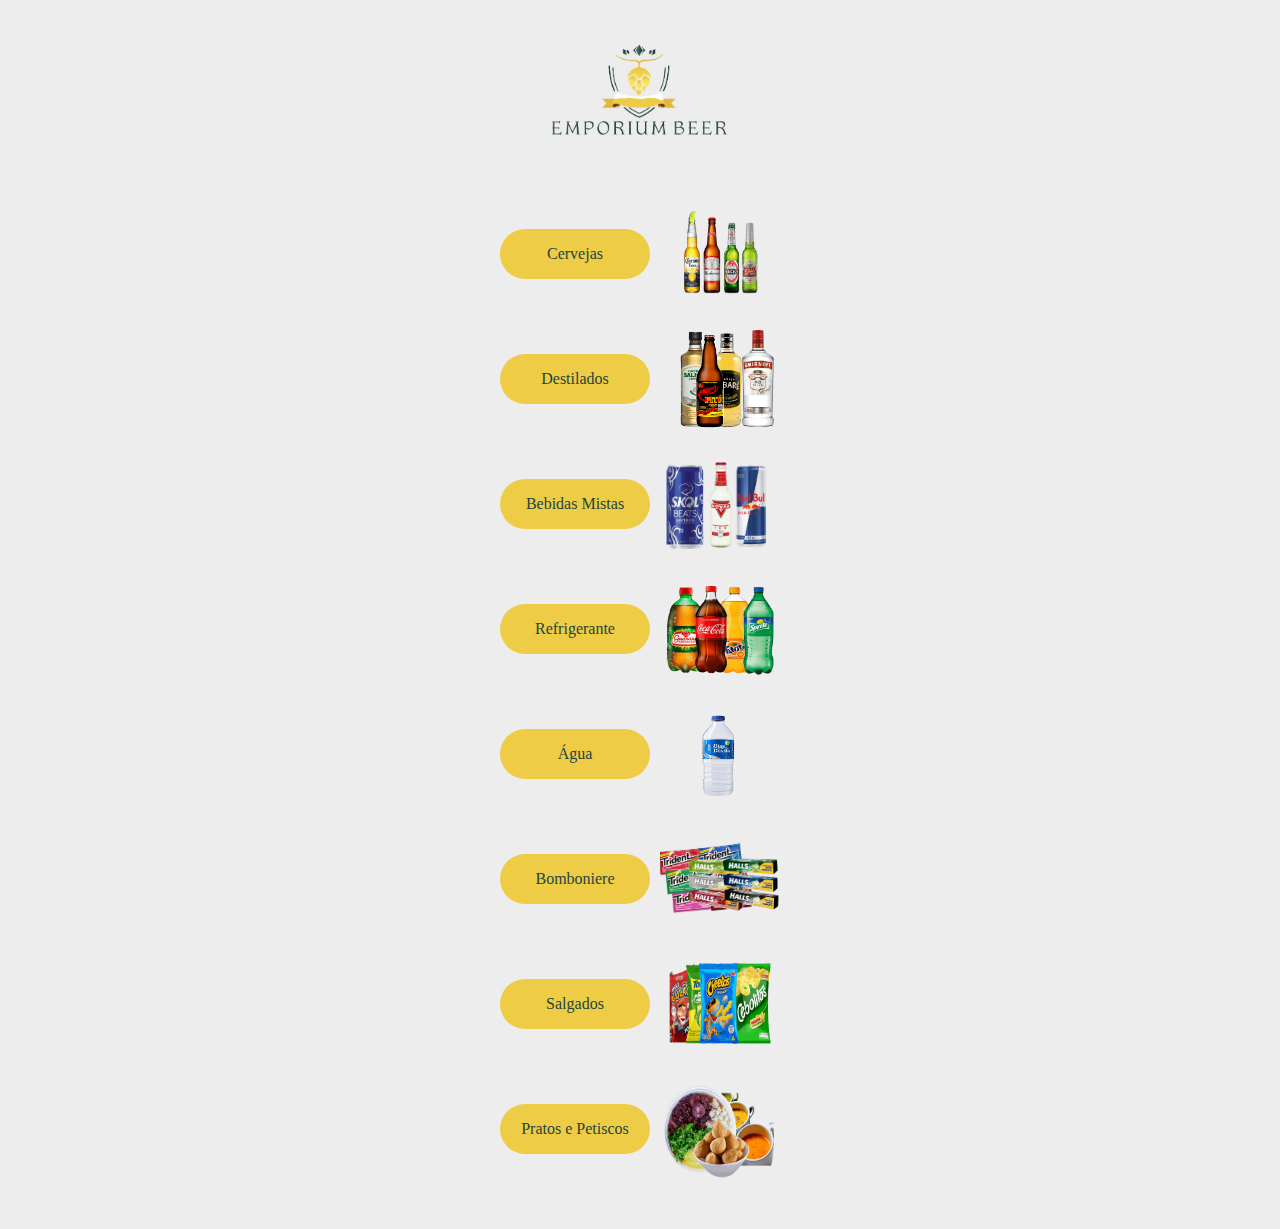
<file: index.html>
<!DOCTYPE html>
<html lang="pt-br">

<head>
    <meta charset="UTF-8">
    <meta name="viewport" content="width=device-width, initial-scale=1.0">
    <title>menu</title>
    <link rel="stylesheet" href="./styles/styleMenu.css">
</head>

<body>

    <section id="sectionMenu">

        <header>
            <img src="./img/logo.jpeg" id="imagemLogo">
        </header>

        <div id="divConf">

            <div class="divOrgan">
                <a href="./cervejas/produtos.html" class="todosButtonMenu">
                    Cervejas
                </a>
                <img src="./img/menu/cervejas.png" alt="" class="imgButton">
            </div>

            <div class="divOrgan">
                <a href="./destilados/produtos.html" class="todosButtonMenu">
                    Destilados
                </a>
                <img src="./img/menu/destilados.png" alt="" class="imgButton">
            </div>

            <div class="divOrgan">
                <a href="./bebidasmistas/produtos.html" class="todosButtonMenu">
                    Bebidas Mistas
                </a>
                <img src="./img/menu/bebidasMista.png" alt="" class="imgButton">
            </div>

            <div class="divOrgan">
                <a href="./refrigerantes/produtos.html" class="todosButtonMenu">
                    Refrigerante
                </a>
                <img src="./img/menu/refrigerante.png" alt="" class="imgButton">
            </div>

            <div class="divOrgan">
                <a href="./aguas/produtos.html" class="todosButtonMenu">
                    Água
                </a>
                <img src="./img/menu/aguas.png" alt="" class="imgButton">
            </div>

            <div class="divOrgan">
                <a href="./bomboniere/produtos.html" class="todosButtonMenu">
                    Bomboniere
                </a>
                <img src="./img/menu/bomboniere.png" alt="" class="imgButton">
            </div>

            <div class="divOrgan">
                <a href="./salgadinhos/produtos.html" class="todosButtonMenu">
               Salgados
                </a>
                <img src="./img/menu/salgados.png" alt="" class="imgButton">
            </div>

            <div class="divOrgan">
                <a href="./pratos_e_petiscos/produtos.html" class="todosButtonMenu">
            Pratos e Petiscos
                </a>
                <img src="./img/menu/pratos_petiscos.png" alt="" class="imgButton">
            </div>

        </div>
    </section>

</body>

</html>
</file>
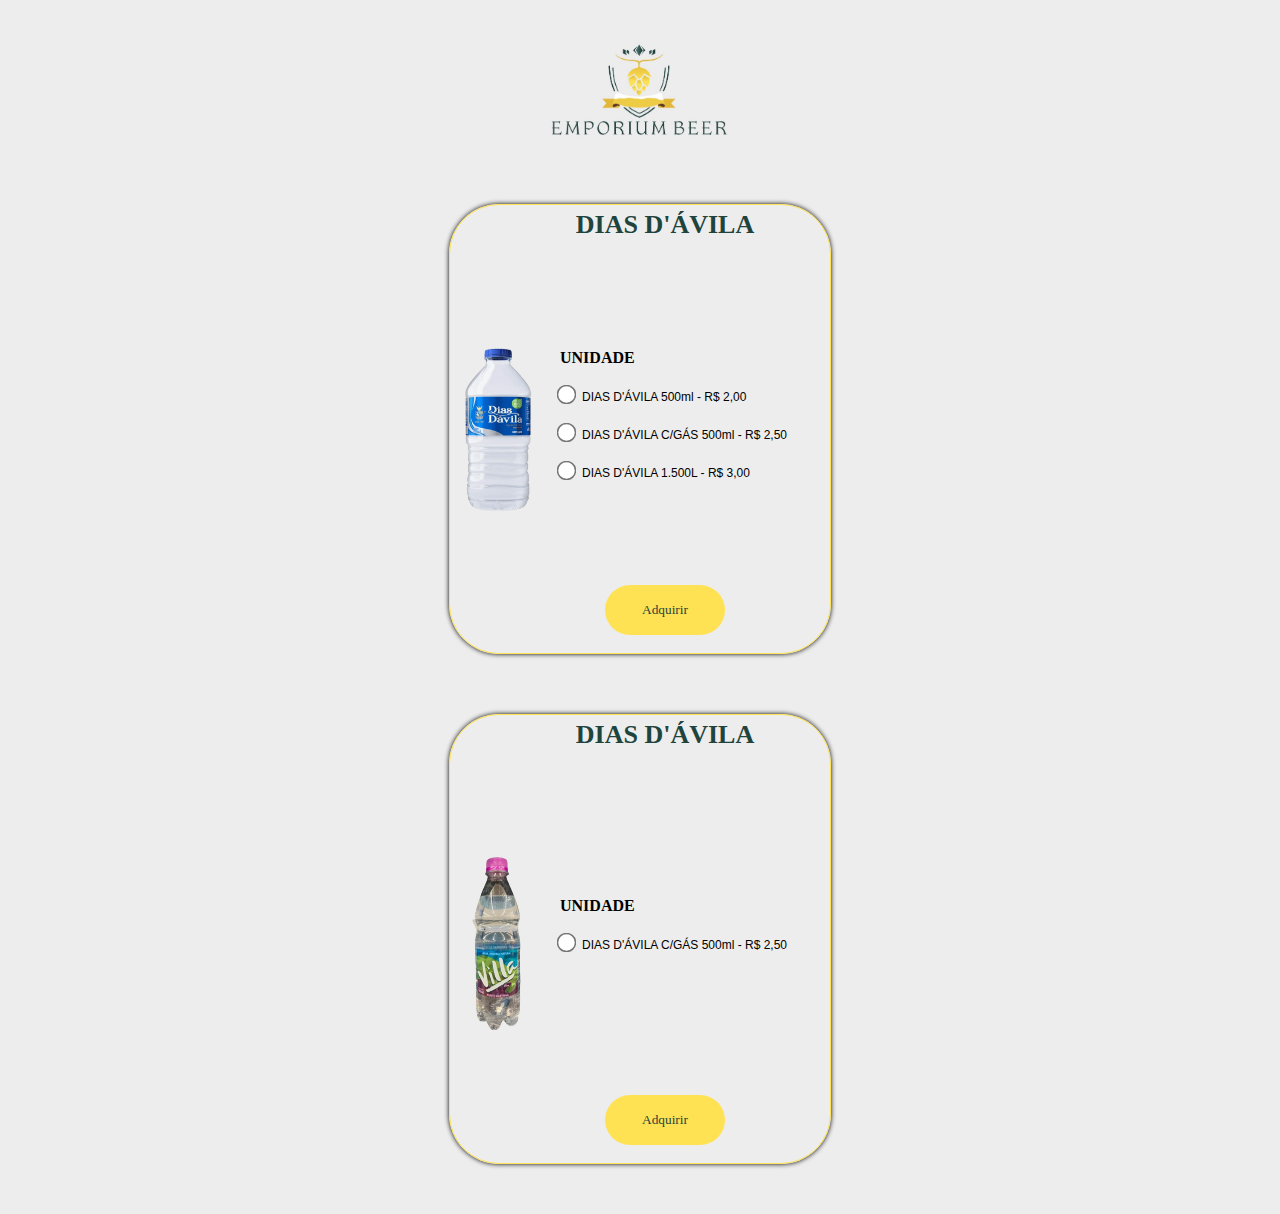
<file: aguas/produtos.html>
<!DOCTYPE html>
<html lang="pt-br">

<head>
    <meta charset="UTF-8">
    <meta name="viewport" content="width=device-width, initial-scale=1.0">
    <title>Águas</title>
    <link rel="stylesheet" href="../styles/styleProdutos.css">
    <script src="../script/menu.js" defer></script>

</head>

<body>

    <!-- LOGO MARCA -->

    <header>
        <img src="../img/logo.jpeg" alt="" class="imgLogo">
    </header>

    <main>

        <!-- ÁGUA ----------------------------------------->
        <section class="blocoProduto">

            <!-- FOTO PRODUTO -->
            <div class="DivfotoProduto">
                <img src="../img/agua/diasdavilla.png" alt="" class="ImgProduto">
            </div>

            <!-- NOME PRODUTO -->
            <div class="divNomeProduto">
                <h1 class="nomeProduto">DIAS D'ÁVILA</h1>
            </div>

            <!-- OPÇÕES -->
            <div class="DivEscolha">

                <h4>UNIDADE</h4>
                <div>
                    <input type="radio" name="produto" id="" class="RadioProdutos" value="2.00"
                        data-text="ÁGUA DIAS D'ÁVILA 500ml (und)">
                    <label for="" class="LabelProduto">DIAS D'ÁVILA 500ml - R$ 2,00</label>
                </div>

                <div>
                    <input type="radio" name="produto" id="" class="RadioProdutos" value="2.50"
                        data-text="ÁGUA DIAS D'ÁVILA C/GÁS 500ml (und)">
                    <label for="" class="LabelProduto">DIAS D'ÁVILA C/GÁS 500ml - R$ 2,50</label>
                </div>

                <div>
                    <input type="radio" name="produto" id="" class="RadioProdutos" value="2.50"
                        data-text="ÁGUA DIAS D'ÁVILA  1.500L (und)">
                    <label for="" class="LabelProduto">DIAS D'ÁVILA  1.500L - R$ 3,00</label>
                </div>

              <!--  <h4>FARDO</h4>

                <div>
                    <input type="radio" name="produto" id="" class="RadioProdutos" value="56.00"
                        data-text=" AMSTEL FARDO LATA 350ml (12 und)">
                    <label for="" class="LabelProduto">LATA 350ml (12 und) - R$ 56,00</label>
                </div>
                -->
            </div>

            <div class="divBotao">
                <!-- BOTÃO -->
                <button type="button" class="botaoComprar Comprar" id="botaoComprar">Adquirir</button>
            </div>
        </section>
        <!-- FIM -------------------------->



         <!-- ÁGUA ----------------------------------------->
         <section class="blocoProduto">

            <!-- FOTO PRODUTO -->
            <div class="DivfotoProduto">
                <img src="../img/agua/villa.png" alt="" class="ImgProduto">
            </div>

            <!-- NOME PRODUTO -->
            <div class="divNomeProduto">
                <h1 class="nomeProduto">DIAS D'ÁVILA</h1>
            </div>

            <!-- OPÇÕES -->
            <div class="DivEscolha">

                <h4>UNIDADE</h4>

                <div>
                    <input type="radio" name="produto" id="" class="RadioProdutos" value="2.50"
                        data-text="ÁGUA DIAS D'ÁVILA C/GÁS 500ml (und)">
                    <label for="" class="LabelProduto">DIAS D'ÁVILA C/GÁS 500ml - R$ 2,50</label>
                </div>

            </div>

            <div class="divBotao">
                <!-- BOTÃO -->
                <button type="button" class="botaoComprar Comprar" id="botaoComprar">Adquirir</button>
            </div>
        </section>
        <!-- FIM -------------------------->
    </main>
</body>

</html>
</file>
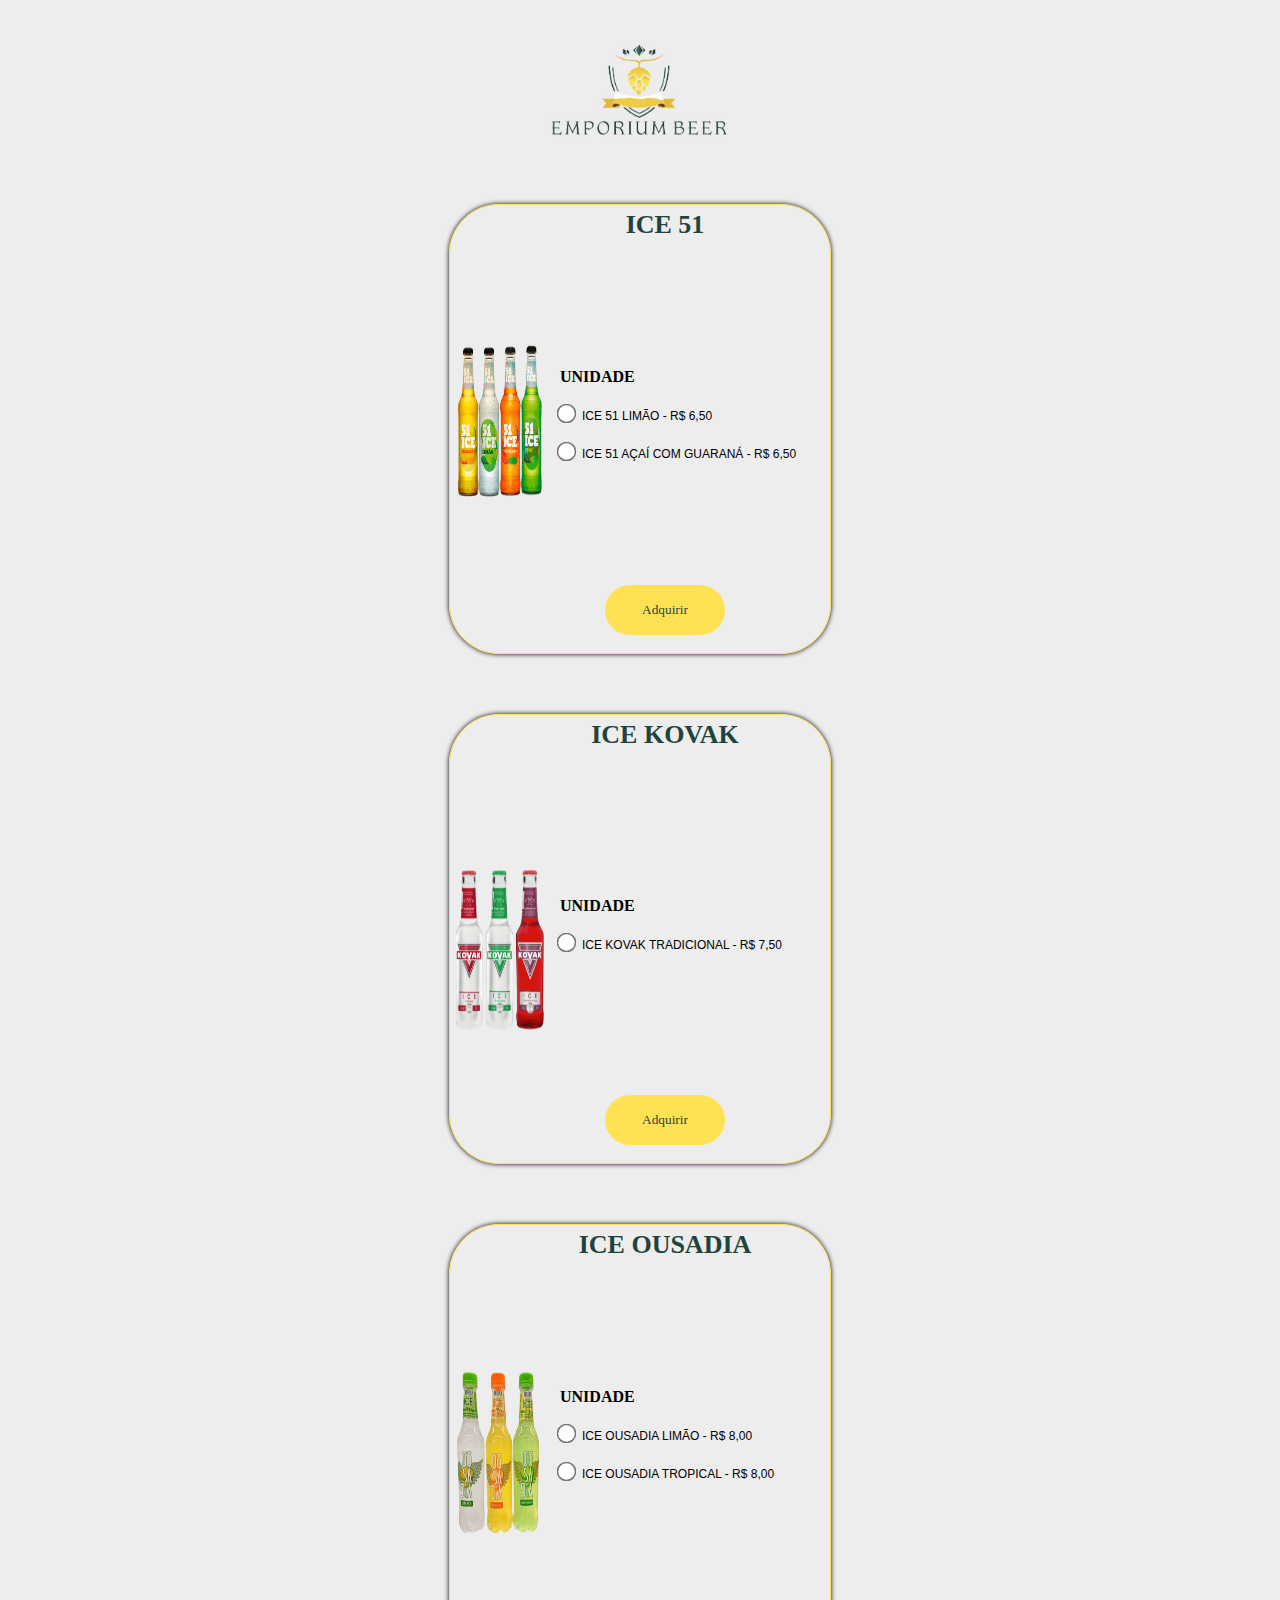
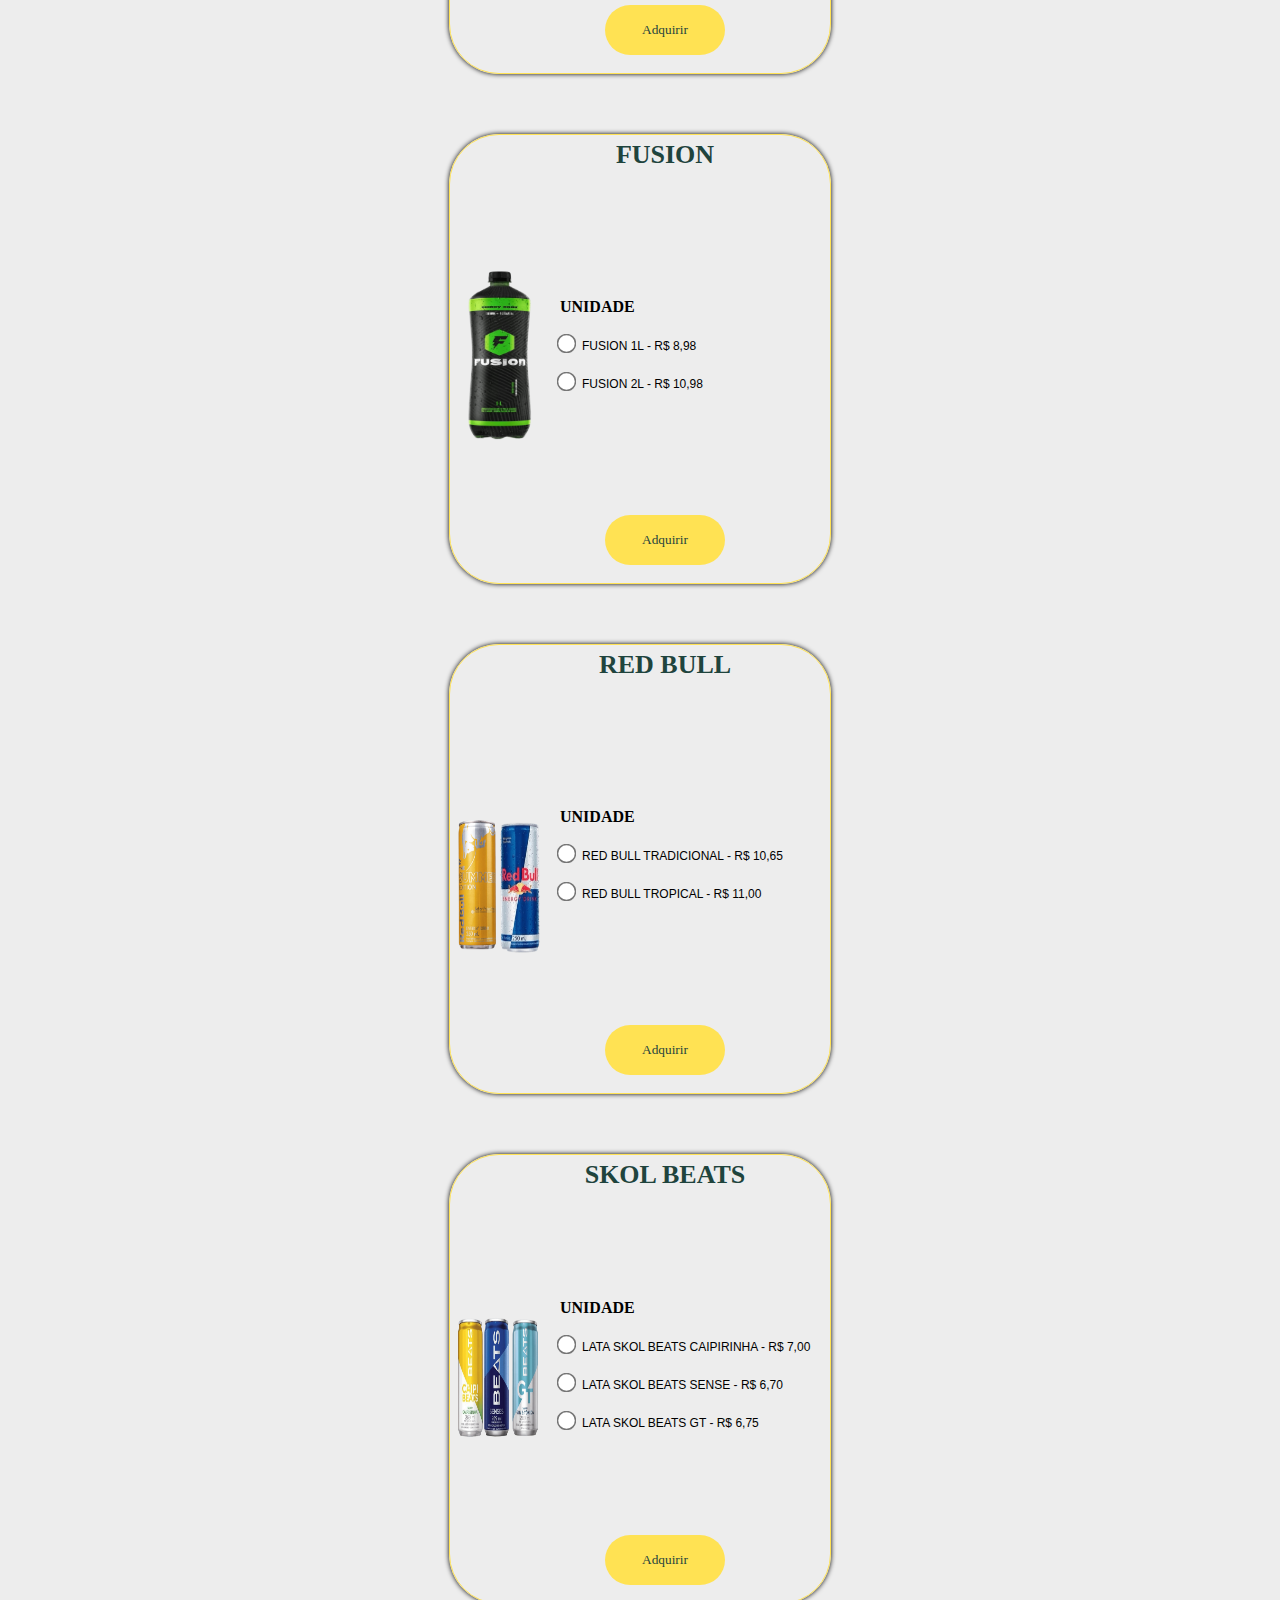
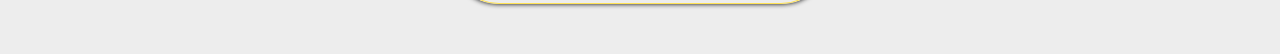
<file: bebidasmistas/produtos.html>
<!DOCTYPE html>
<html lang="pt-br">

<head>
    <meta charset="UTF-8">
    <meta name="viewport" content="width=device-width, initial-scale=1.0">
    <title>Bebidas Mistas</title>
    <link rel="stylesheet" href="../styles/styleProdutos.css">
    <script src="../script/menu.js" defer></script>

</head>

<body>

    <!-- LOGO MARCA -->

    <header>
        <img src="../img/logo.jpeg" alt="" class="imgLogo">
    </header>

    <main>

         <!-- ICE 51 ----------------------------------------->
         <section class="blocoProduto">

            <!-- FOTO PRODUTO -->
            <div class="DivfotoProduto">
                <img src="../img/bebidas_diversas/ice51.png" alt="" class="ImgProduto">
            </div>

            <!-- NOME PRODUTO -->
            <div class="divNomeProduto">
                <h1 class="nomeProduto">ICE 51</h1>
            </div>

            <!-- OPÇÕES -->
            <div class="DivEscolha">

                <h4>UNIDADE</h4>
                <div>
                    <input type="radio" name="produto" id="" class="RadioProdutos" value="6.50"
                        data-text="ICE 51 (und)">
                    <label for="" class="LabelProduto">ICE 51 LIMÃO - R$ 6,50</label>
                </div>
                <div>
                    <input type="radio" name="produto" id="" class="RadioProdutos" value="6.50"
                        data-text="ICE 51 AÇAÍ COM GUARANÁ (und)">
                    <label for="" class="LabelProduto">ICE 51 AÇAÍ COM GUARANÁ - R$ 6,50</label>
                </div>
                

            </div>

            <div class="divBotao">
                <!-- BOTÃO -->
                <button type="button" class="botaoComprar Comprar" id="botaoComprar">Adquirir</button>
            </div>
        </section>
        <!-- FIM -------------------------->

         <!-- ICE KOVAK ----------------------------------------->
         <section class="blocoProduto">

            <!-- FOTO PRODUTO -->
            <div class="DivfotoProduto">
                <img src="../img/bebidas_diversas/icekovak.png" alt="" class="ImgProduto">
            </div>

            <!-- NOME PRODUTO -->
            <div class="divNomeProduto">
                <h1 class="nomeProduto">ICE KOVAK</h1>
            </div>

            <!-- OPÇÕES -->
            <div class="DivEscolha">

                <h4>UNIDADE</h4>
             
                <div>
                    <input type="radio" name="produto" id="" class="RadioProdutos" value="7.50"
                        data-text="ICE KOVAK  TRADICIONAL (und)">
                    <label for="" class="LabelProduto">ICE KOVAK TRADICIONAL - R$ 7,50</label>
                </div>

                </div>

            <div class="divBotao">
                <!-- BOTÃO -->
                <button type="button" class="botaoComprar Comprar" id="botaoComprar">Adquirir</button>
            </div>
        </section>
        <!-- FIM -------------------------->

        <!-- ICE OUSADIA ----------------------------------------->
        <section class="blocoProduto">

            <!-- FOTO PRODUTO -->
            <div class="DivfotoProduto">
                <img src="../img/bebidas_diversas/iceousadia.png" alt="" class="ImgProduto">
            </div>

            <!-- NOME PRODUTO -->
            <div class="divNomeProduto">
                <h1 class="nomeProduto">ICE OUSADIA</h1>
            </div>

            <!-- OPÇÕES -->
            <div class="DivEscolha">

                <h4>UNIDADE</h4>
             
                <div>
                    <input type="radio" name="produto" id="" class="RadioProdutos" value="8.00"
                        data-text="ICE OUSADIA (und)">
                    <label for="" class="LabelProduto">ICE OUSADIA LIMÃO - R$ 8,00</label>
                </div>

                <div>
                    <input type="radio" name="produto" id="" class="RadioProdutos" value="8.00"
                        data-text="ICE OUSADIA (und)">
                    <label for="" class="LabelProduto">ICE OUSADIA TROPICAL - R$ 8,00</label>
                </div>

                </div>

            <div class="divBotao">
                <!-- BOTÃO -->
                <button type="button" class="botaoComprar Comprar" id="botaoComprar">Adquirir</button>
            </div>
        </section>
        <!-- FIM -------------------------->
    
        <!-- FUSION ----------------------------------------->
        <section class="blocoProduto">

            <!-- FOTO PRODUTO -->
            <div class="DivfotoProduto">
                <img src="../img/bebidas_diversas/fusion.png" alt="" class="ImgProduto">
            </div>

            <!-- NOME PRODUTO -->
            <div class="divNomeProduto">
                <h1 class="nomeProduto">FUSION</h1>
            </div>

            <!-- OPÇÕES -->
            <div class="DivEscolha">

                <h4>UNIDADE</h4>
                <div>
                    <input type="radio" name="produto" id="" class="RadioProdutos" value="8.98"
                        data-text="FUSION 1L (und)">
                    <label for="" class="LabelProduto">FUSION 1L - R$ 8,98</label>
                </div>
          

            <div>
                <input type="radio" name="produto" id="" class="RadioProdutos" value="10.98"
                    data-text="FUSION 2L (und)">
                <label for="" class="LabelProduto">FUSION 2L - R$ 10,98</label>
            </div>
        </div>
    
            <div class="divBotao">
                <!-- BOTÃO -->
                <button type="button" class="botaoComprar Comprar" id="botaoComprar">Adquirir</button>
            </div>
        </section>
        <!-- FIM -------------------------->

        
        <!-- RED BULL ----------------------------------------->
        <section class="blocoProduto">

            <!-- FOTO PRODUTO -->
            <div class="DivfotoProduto">
                <img src="../img/bebidas_diversas/redbull.png" alt="" class="ImgProduto">
            </div>

            <!-- NOME PRODUTO -->
            <div class="divNomeProduto">
                <h1 class="nomeProduto">RED BULL</h1>
            </div>

            <!-- OPÇÕES -->
            <div class="DivEscolha">

                <h4>UNIDADE</h4>
                <div>
                    <input type="radio" name="produto" id="" class="RadioProdutos" value="10.65"
                        data-text="FUSION 1L (und)">
                    <label for="" class="LabelProduto">RED BULL TRADICIONAL - R$ 10,65</label>
                </div>

            <div>
                <input type="radio" name="produto" id="" class="RadioProdutos" value="11.00"
                    data-text="RED BULL TROPICAL (und)">
                <label for="" class="LabelProduto">RED BULL TROPICAL - R$ 11,00</label>
            </div>
        </div>
    
            <div class="divBotao">
                <!-- BOTÃO -->
                <button type="button" class="botaoComprar Comprar" id="botaoComprar">Adquirir</button>
            </div>
        </section>
        <!-- FIM -------------------------->
    
 <!-- SKOL ----------------------------------------->
 <section class="blocoProduto">

    <!-- FOTO PRODUTO -->
    <div class="DivfotoProduto">
        <img src="../img/bebidas_diversas/skolbeats.png" alt="" class="ImgProduto">
    </div>

    <!-- NOME PRODUTO -->
    <div class="divNomeProduto">
        <h1 class="nomeProduto">SKOL BEATS</h1>
    </div>

    <!-- OPÇÕES -->
    <div class="DivEscolha">

        <h4>UNIDADE</h4>
        <div>
            <input type="radio" name="produto" id="" class="RadioProdutos" value="7.00"
                data-text="SKOL BEATS CAIPIRINHA (und)">
            <label for="" class="LabelProduto">LATA SKOL BEATS CAIPIRINHA - R$ 7,00</label>
        </div>

    <div>
        <input type="radio" name="produto" id="" class="RadioProdutos" value="6.70"
            data-text="SKOL BEATS SENSE (und)">
        <label for="" class="LabelProduto">LATA SKOL BEATS SENSE - R$ 6,70</label>
    </div>

    
    <div>
        <input type="radio" name="produto" id="" class="RadioProdutos" value="6.75"
            data-text="SKOL BEATS GT (und)">
        <label for="" class="LabelProduto">LATA SKOL BEATS GT - R$ 6,75</label>
    </div>
</div>

    <div class="divBotao">
        <!-- BOTÃO -->
        <button type="button" class="botaoComprar Comprar" id="botaoComprar">Adquirir</button>
    </div>
</section>
<!-- FIM -------------------------->

    </main>
</body>

</html>
</file>
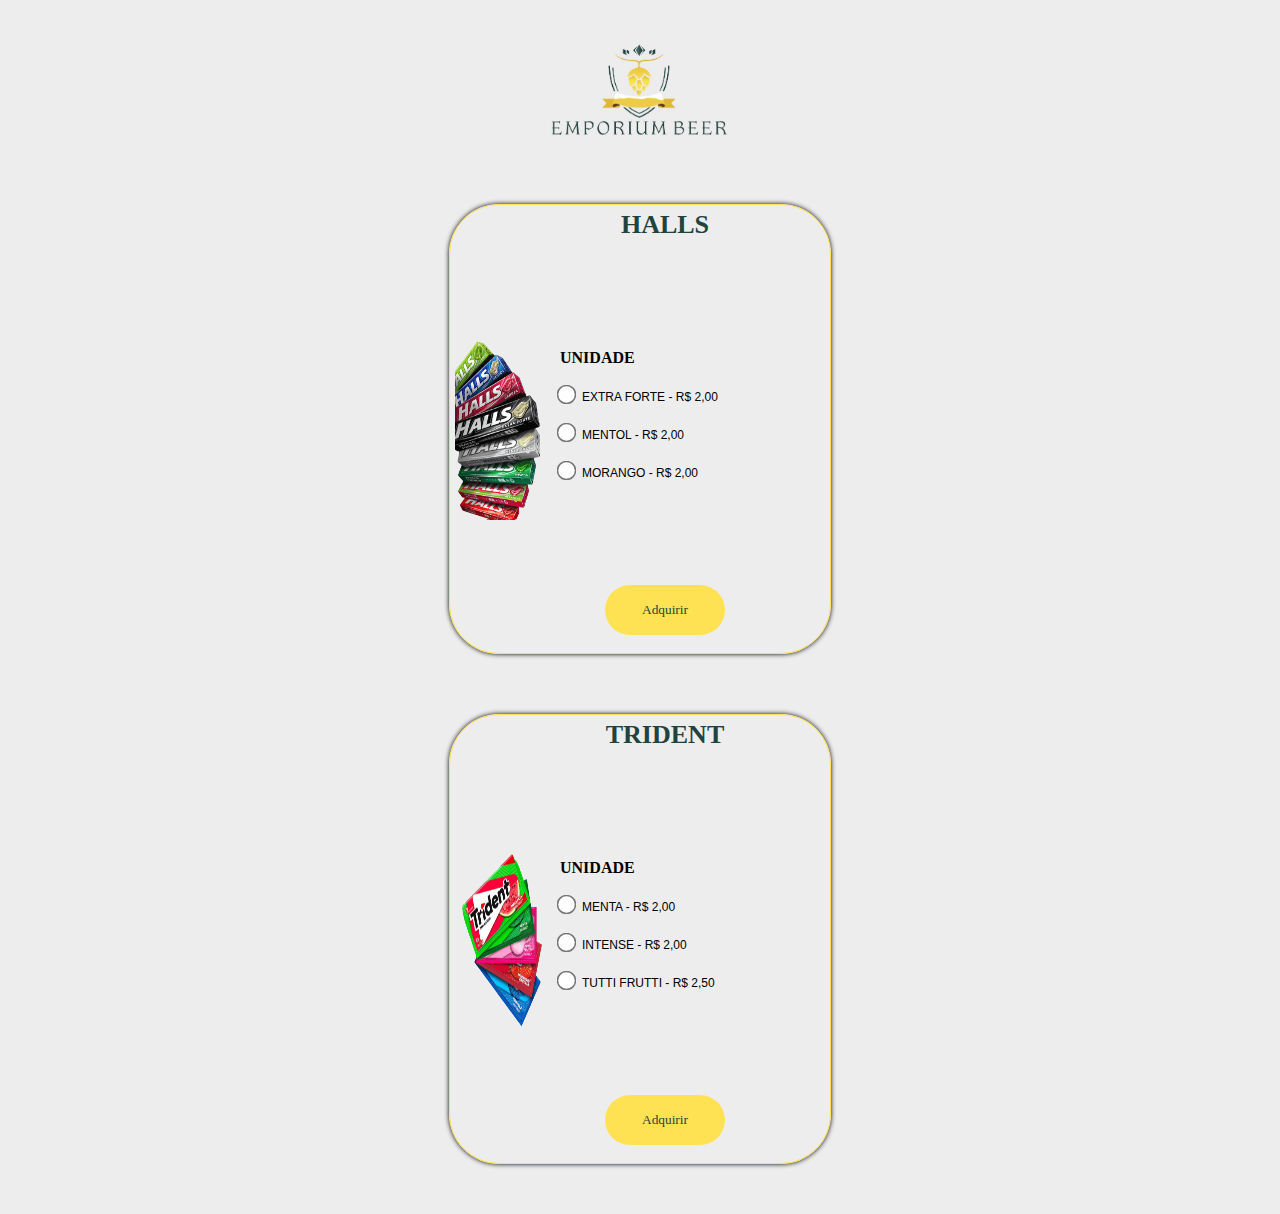
<file: bomboniere/produtos.html>
<!DOCTYPE html>
<html lang="pt-br">

<head>
    <meta charset="UTF-8">
    <meta name="viewport" content="width=device-width, initial-scale=1.0">
    <title>Águas</title>
    <link rel="stylesheet" href="../styles/styleProdutos.css">
    <script src="../script/menu.js" defer></script>

</head>

<body>

    <!-- LOGO MARCA -->

    <header>
        <img src="../img/logo.jpeg" alt="" class="imgLogo">
    </header>

    <main>

        <!-- HALLS ----------------------------------------->
        <section class="blocoProduto">

            <!-- FOTO PRODUTO -->
            <div class="DivfotoProduto">
                <img src="../img/bomboniere/halls.png" alt="" class="ImgProduto">
            </div>

            <!-- NOME PRODUTO -->
            <div class="divNomeProduto">
                <h1 class="nomeProduto">HALLS</h1>
            </div>

            <!-- OPÇÕES -->
            <div class="DivEscolha">

                <h4>UNIDADE</h4>
                <div>
                    <input type="radio" name="produto" id="" class="RadioProdutos" value="2.00" data-text="HALLS EXTRA FORTE (und)">
                    <label for="" class="LabelProduto">EXTRA FORTE - R$ 2,00</label>
                </div>

                <div>
                    <input type="radio" name="produto" id="" class="RadioProdutos" value="2.00" data-text="HALLS MENTOL (und)">
                    <label for="" class="LabelProduto">MENTOL - R$ 2,00</label>
                </div>
                <div>
                    <input type="radio" name="produto" id="" class="RadioProdutos" value="2.00" data-text="HALLS MORANGO (und)">
                    <label for="" class="LabelProduto">MORANGO - R$ 2,00</label>
                </div>

            </div>

            <div class="divBotao">
                <!-- BOTÃO -->
                <button type="button" class="botaoComprar Comprar" id="botaoComprar">Adquirir</button>
            </div>
        </section>
        <!-- FIM -------------------------->


        <!-- TRIDENT----------------------------------------->
        <section class="blocoProduto">

            <!-- FOTO PRODUTO -->
            <div class="DivfotoProduto">
                <img src="../img/bomboniere/trident.png" alt="" class="ImgProduto">
            </div>

            <!-- NOME PRODUTO -->
            <div class="divNomeProduto">
                <h1 class="nomeProduto">TRIDENT</h1>
            </div>

            <!-- OPÇÕES -->
            <div class="DivEscolha">

                <h4>UNIDADE</h4>
                <div>
                    <input type="radio" name="produto" id="" class="RadioProdutos" value="2.00"
                        data-text="TRIDENT MENTA (und)">
                    <label for="" class="LabelProduto">MENTA - R$ 2,00</label>
                </div>

                <div>
                    <input type="radio" name="produto" id="" class="RadioProdutos" value="2.00"
                        data-text="TRIDENT INTENSE (und)">
                    <label for="" class="LabelProduto">INTENSE - R$ 2,00</label>
                </div>


                <div>
                    <input type="radio" name="produto" id="" class="RadioProdutos" value="2.50"
                        data-text="TRIDENT TUTTI FRUTTI (und)">
                    <label for="" class="LabelProduto">TUTTI FRUTTI - R$ 2,50</label>
                </div>

            </div>

            <div class="divBotao">
                <!-- BOTÃO -->
                <button type="button" class="botaoComprar Comprar" id="botaoComprar">Adquirir</button>
            </div>
        </section>
        <!-- FIM -------------------------->
    </main>
</body>

</html>
</file>
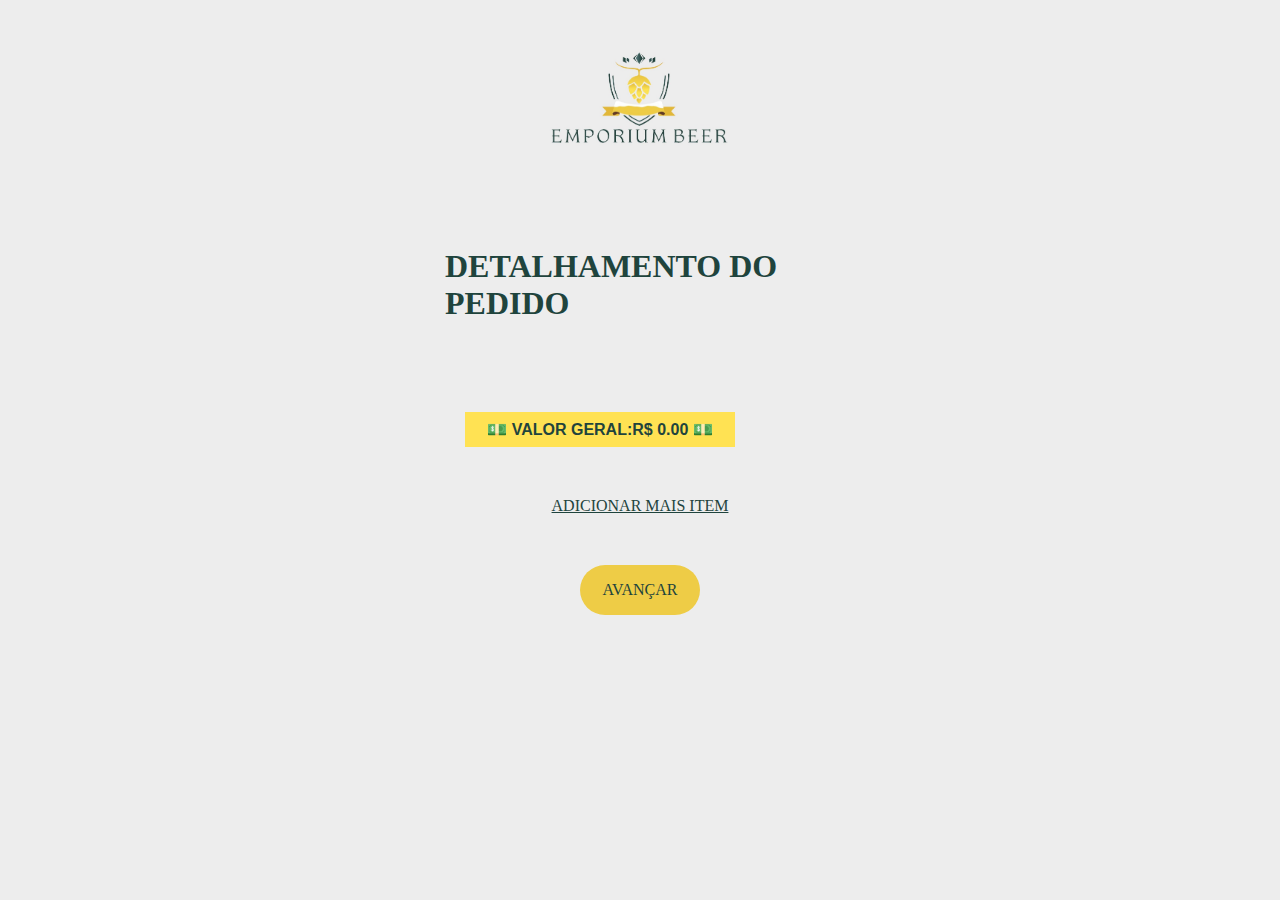
<file: carrinho/resumo.html>
<!DOCTYPE html>
<html lang="pt-br">

<head>
    <meta charset="UTF-8">
    <meta name="viewport" content="width=device-width, initial-scale=1.0">
    <title>RESUMO</title>
    <link rel="stylesheet" href="../styles/styleResumo.css">
    <script src="../script/resumo.js" defer></script>
</head>

<body>
    <section class="sectionControle">
        <img src="../img/logo.jpeg" alt="" class="logo">
        <div>
            <h1>DETALHAMENTO DO PEDIDO</h1>
            <div class="conteudo"></div>
            <div class="valor"></div>
        </div>

        <div class="botano">

            <a href="../index.html" class="linkMaisItens">
                ADICIONAR MAIS ITEM
            </a>

            <a class="linkAvancar" href="../endereco/entrega-retirada.html">AVANÇAR</a>
        </div>
    </section>
</body>

</html>
</file>
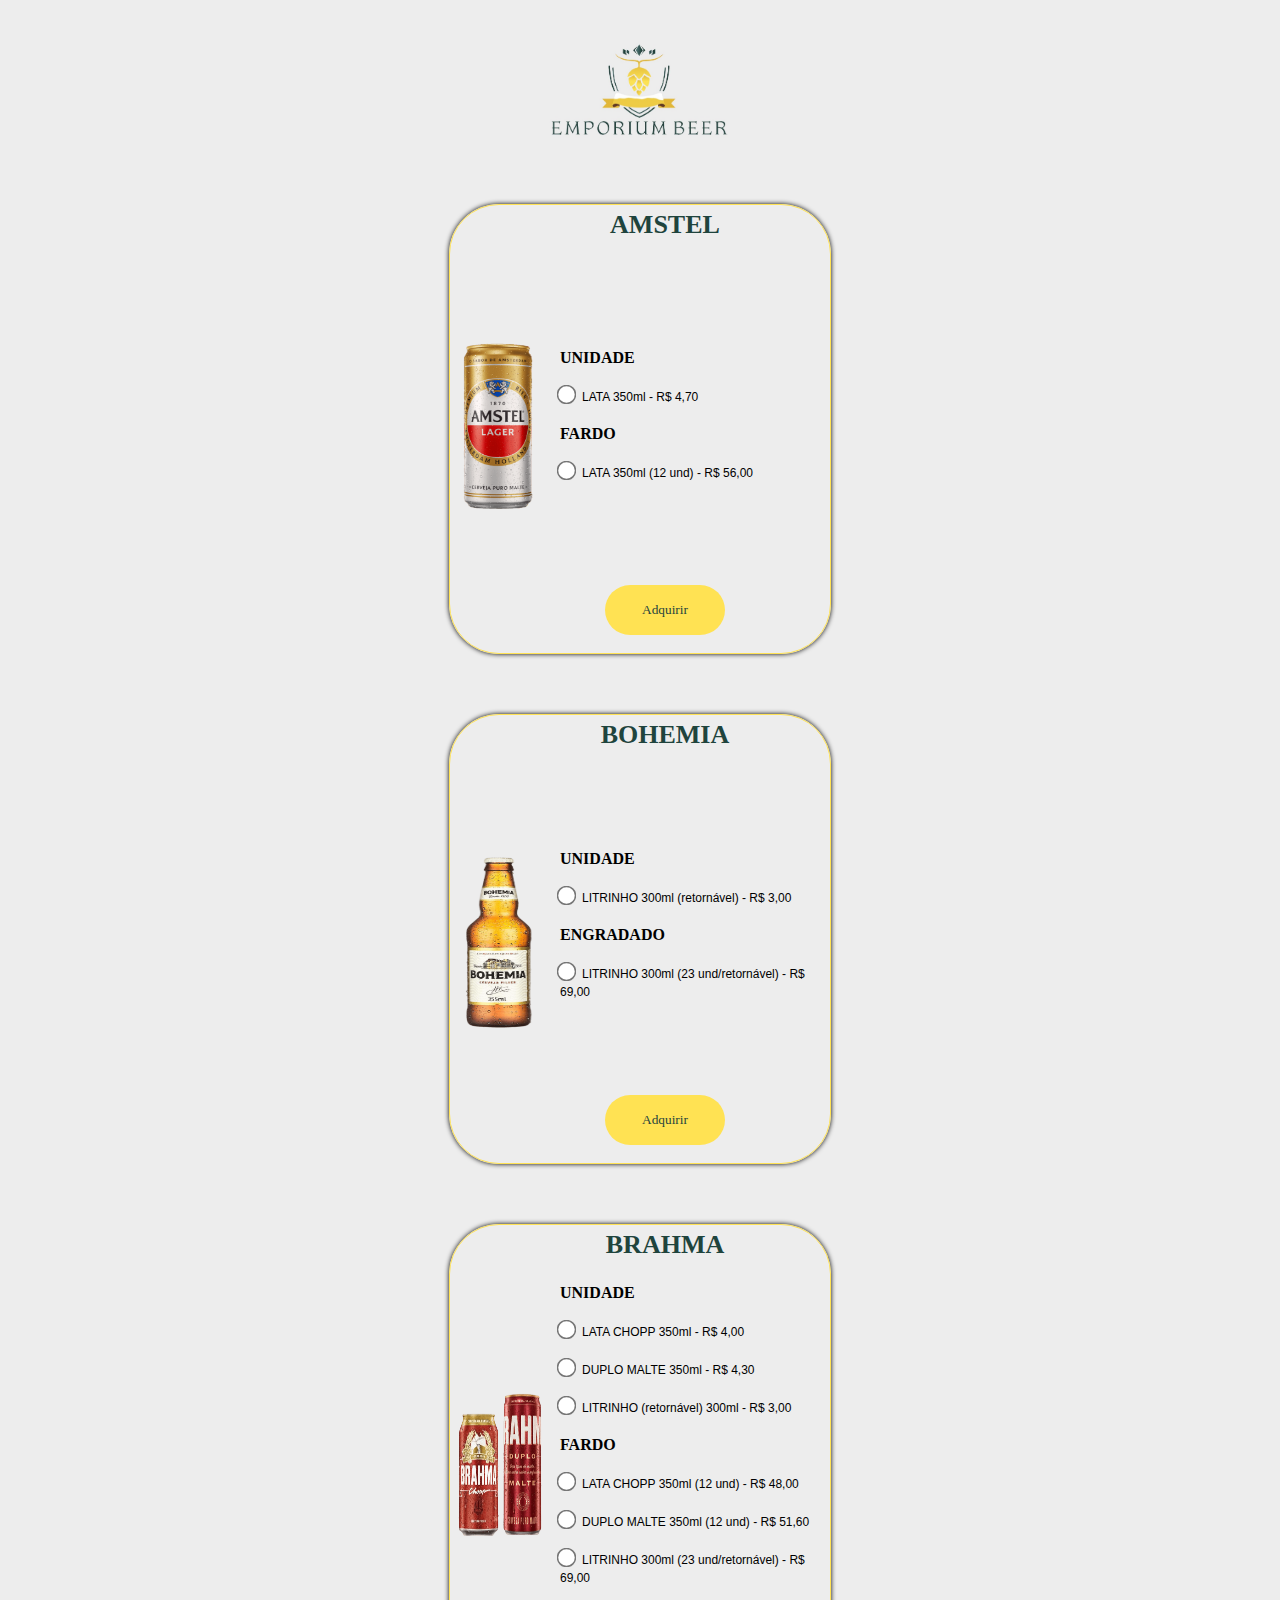
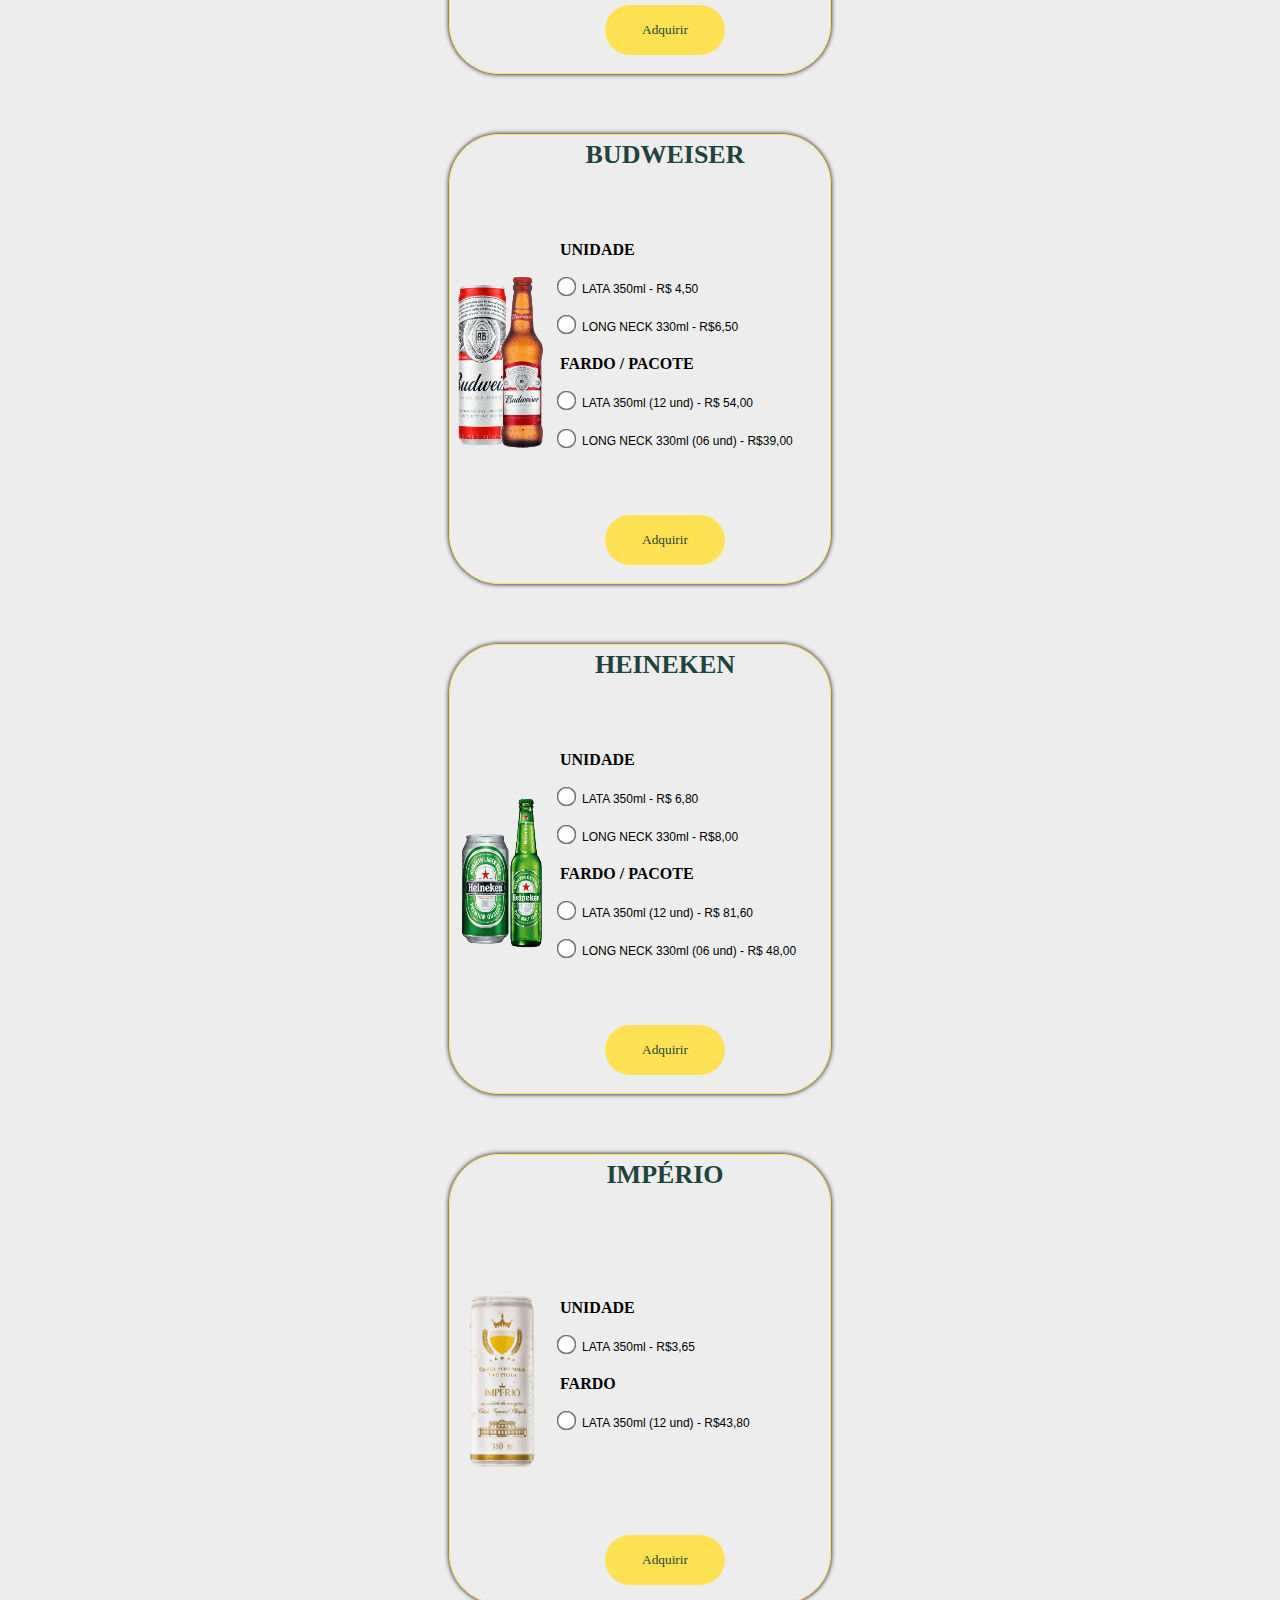
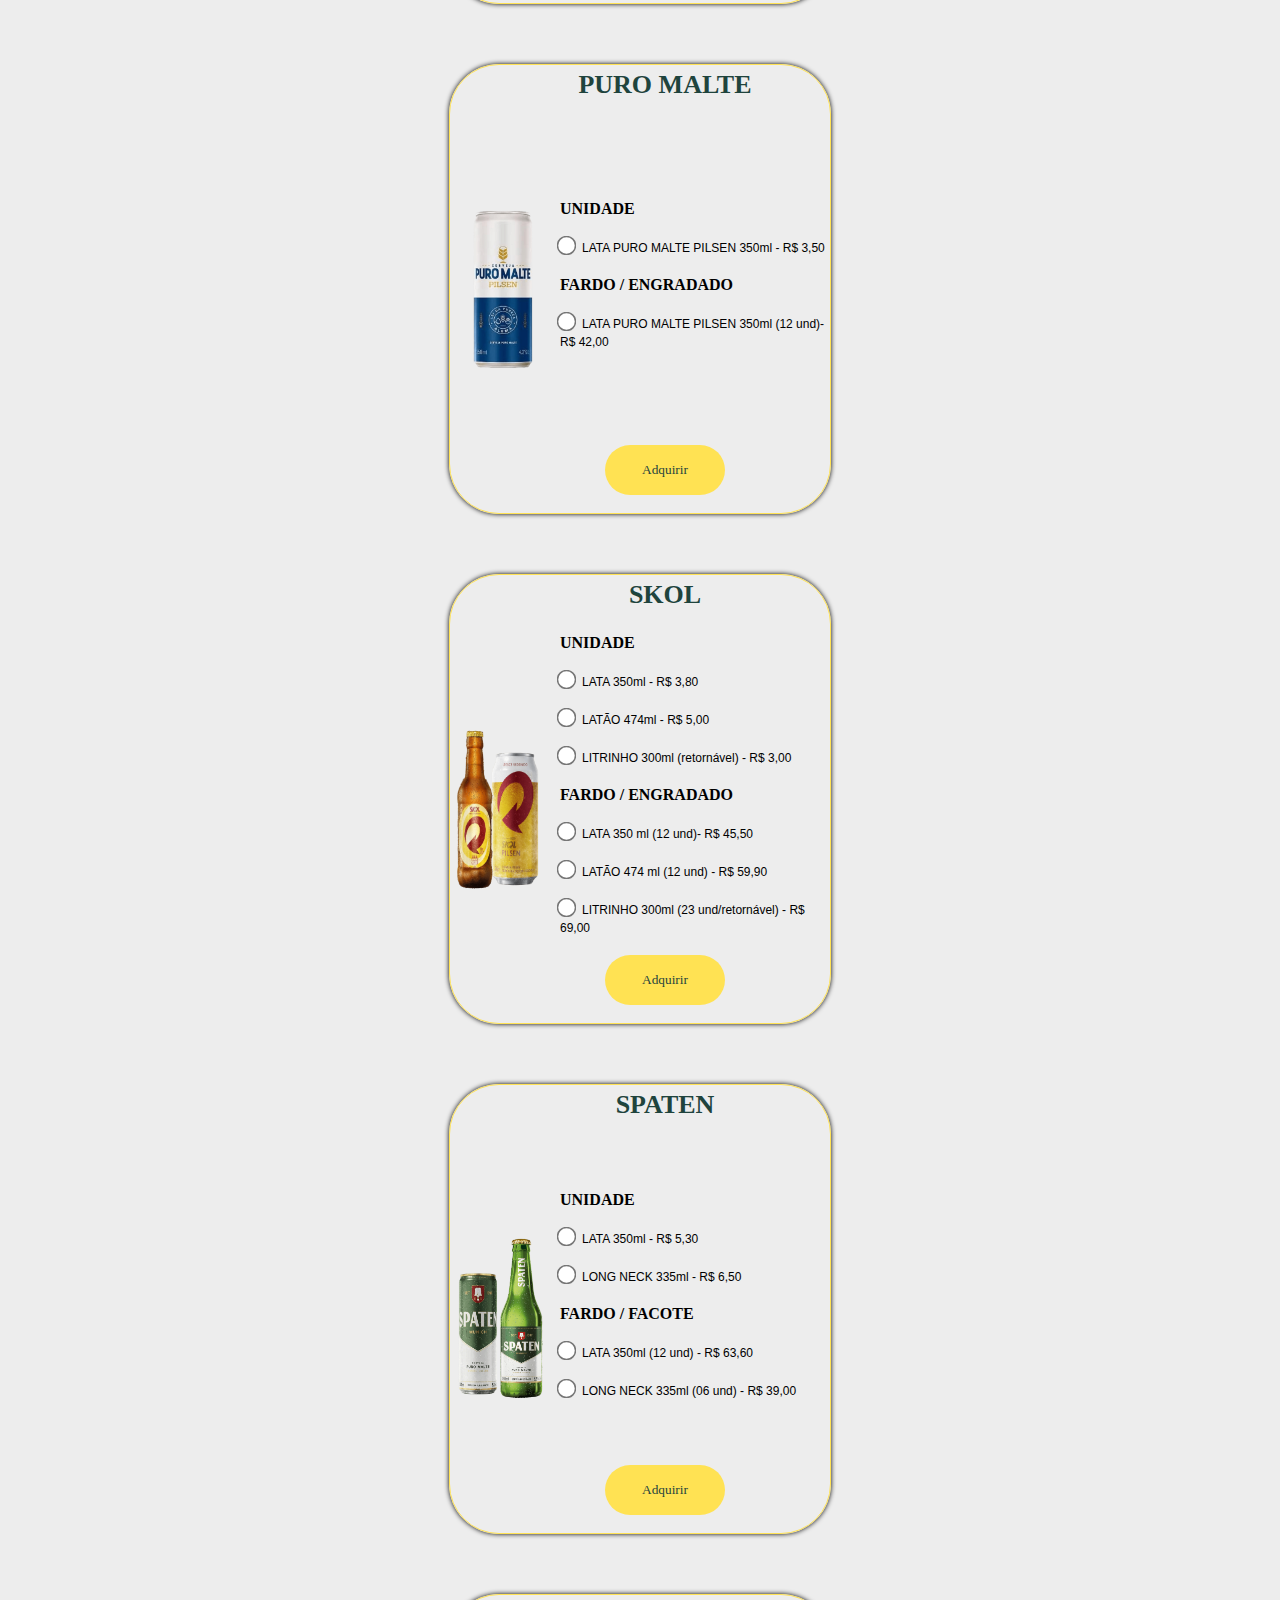
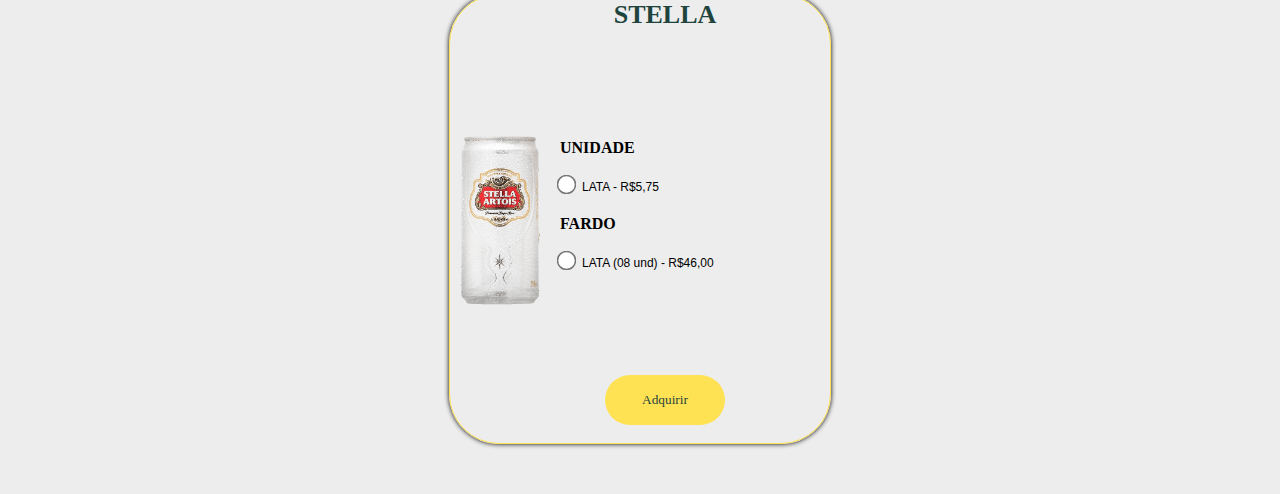
<file: cervejas/produtos.html>
<!DOCTYPE html>
<html lang="pt-br">

<head>
    <meta charset="UTF-8">
    <meta name="viewport" content="width=device-width, initial-scale=1.0">
    <title>Cervejas</title>
    <link rel="stylesheet" href="../styles/styleProdutos.css">
    <script src="../script/menu.js" defer></script>

</head>

<body>

    <!-- LOGO MARCA -->

    <header>
        <img src="../img/logo.jpeg" alt="" class="imgLogo">
    </header>

    <main>

        <!-- AMSTEL ----------------------------------------->
        <section class="blocoProduto">

            <!-- FOTO PRODUTO -->
            <div class="DivfotoProduto">
                <img src="../img/cervejas/AMSTEL lata.png" alt="" class="ImgProduto">
            </div>

            <!-- NOME PRODUTO -->
            <div class="divNomeProduto">
                <h1 class="nomeProduto">AMSTEL</h1>
            </div>

            <!-- OPÇÕES -->
            <div class="DivEscolha">

                <h4>UNIDADE</h4>
                <div>
                    <input type="radio" name="produto" id="" class="RadioProdutos" value="4.70"
                        data-text="AMSTEL LATA 350ml (und)">
                    <label for="" class="LabelProduto">LATA 350ml - R$ 4,70</label>
                </div>

                <h4>FARDO</h4>

                <div>
                    <input type="radio" name="produto" id="" class="RadioProdutos" value="56.00"
                        data-text=" AMSTEL FARDO LATA 350ml (12 und)">
                    <label for="" class="LabelProduto">LATA 350ml (12 und) - R$ 56,00</label>
                </div>
            </div>

            <div class="divBotao">
                <!-- BOTÃO -->
                <button type="button" class="botaoComprar Comprar" id="botaoComprar">Adquirir</button>
            </div>
        </section>
        <!-- FIM -------------------------->



        <!-- BOHEMIA ----------------------------------------->
        <section class="blocoProduto">

            <!-- FOTO PRODUTO -->
            <div class="DivfotoProduto">
                <img src="../img/cervejas/bohemia.png" alt="" class="ImgProduto">
            </div>

            <!-- NOME PRODUTO -->
            <div class="divNomeProduto">
                <h1 class="nomeProduto">BOHEMIA</h1>
            </div>

            <!-- OPÇÕES -->
            <div class="DivEscolha">
                <h4>UNIDADE</h4>
                <div>
                    <input type="radio" name="produto" id="" class="RadioProdutos" value="3.00"
                        data-text="BOHEMIA LITRINHO (retornável) 300ml (und)">
                    <label for="" class="LabelProduto">LITRINHO 300ml (retornável) - R$ 3,00</label>
                </div>

                <h4>ENGRADADO</h4>

                <div>
                    <input type="radio" name="produto" id="" class="RadioProdutos"
                        value="69.00" data-text="BOHEMIA ENGRADADO LITRINHO 300ml (24 und/retornável)">
                    <label for="" class="LabelProduto">LITRINHO 300ml (23 und/retornável) - R$ 69,00 </label> <br>
                </div>
            </div>

            <div class="divBotao">
                <!-- BOTÃO -->
                <button type="button" class="botaoComprar Comprar" >Adquirir</button>
            </div>
        </section>
        <!-- FIM -------------------------->

        <!-- BRAHMA ----------------------------------------->
        <section class="blocoProduto">

            <!-- FOTO PRODUTO -->
            <div class="DivfotoProduto">
                <img src="../img/cervejas/BRAHMA.png" alt="" class="ImgProduto">
            </div>

            <!-- NOME PRODUTO -->
            <div class="divNomeProduto">
                <h1 class="nomeProduto">BRAHMA</h1>
            </div>

            <!-- OPÇÕES -->
            <div class="DivEscolha">

                <h4>UNIDADE</h4>

                <div>
                    <input type="radio" name="produto" id="" class="RadioProdutos" value="4.00"
                        data-text="BRAHMA LATA CHOPP 350ml (und)">
                    <label for="" class="LabelProduto">LATA CHOPP 350ml - R$ 4,00</label>
                </div>

                <div>
                    <input type="radio" name="produto" id="" class="RadioProdutos" value="4.30"
                        data-text="BRAHMA DUPLO MALTE 350ml (und)">
                    <label for="" class="LabelProduto">DUPLO MALTE 350ml - R$ 4,30</label>
                </div>

                <div>
                    <input type="radio" name="produto" id="" class="RadioProdutos" value="3.00"
                        data-text="BRAHMA LITRINHO (retornável) 300ml (und)">
                    <label for="" class="LabelProduto">LITRINHO (retornável) 300ml - R$ 3,00</label>
                </div>

                <h4>FARDO</h4>

                <div>
                    <input type="radio" name="produto" id="" class="RadioProdutos" value="48.00"
                        data-text="BRAHMA FARDO LATA CHOPP 350ml (12 und)">
                    <label for="" class="LabelProduto">LATA CHOPP 350ml (12 und) - R$ 48,00</label>
                </div>

                <div>
                    <input type="radio" name="produto" id="" class="RadioProdutos" value="51.60"
                        data-text="BRAHMA FARDO DUPLO MALTE 350ml (12 und)">
                    <label for="" class="LabelProduto">DUPLO MALTE 350ml (12 und) - R$ 51,60</label>
                </div>

                <div>
                    <input type="radio" name="produto" id="" class="RadioProdutos" value="69.00"
                        data-text="LITRINHO 300ml (23 und/retornável)">
                    <label for="" class="LabelProduto">LITRINHO 300ml (23 und/retornável) - R$ 69,00</label>
                </div>


            </div>

            <div class="divBotao">
                <!-- BOTÃO -->
                <button type="button" class="botaoComprar Comprar" >Adquirir</button>
            </div>
        </section>
        <!-- FIM -------------------------->

        <!-- BUDWEISER ----------------------------------------->
        <section class="blocoProduto">

            <!-- FOTO PRODUTO -->
            <div class="DivfotoProduto">
                <img src="../img/cervejas/budweiser.png" alt="" class="ImgProduto">
            </div>

            <!-- NOME PRODUTO -->
            <div class="divNomeProduto">
                <h1 class="nomeProduto">BUDWEISER</h1>
            </div>

            <!-- OPÇÕES -->
            <div class="DivEscolha">

                <h4>UNIDADE</h4>
                <div>
                    <input type="radio" name="produto" id="" class="RadioProdutos" value="4.50"
                        data-text="BUDWEISER LATA 350ml (und)">
                    <label for="" class="LabelProduto">LATA 350ml - R$ 4,50</label>
                </div>

                <div>
                    <input type="radio" name="produto" id="" class="RadioProdutos" value="6.50"
                        data-text="BUDWEISER LONG NECK 330ml (und)">
                    <label for="" class="LabelProduto">LONG NECK 330ml - R$6,50</label>
                </div>

                <h4>FARDO / PACOTE</h4>

                <div>
                    <input type="radio" name="produto" id="" class="RadioProdutos" value="54.00"
                        data-text="BUDWEISER FARDO LATA 350ml (12 und)">
                    <label for="" class="LabelProduto">LATA 350ml (12 und) - R$ 54,00</label>
                </div>

                <div>
                    <input type="radio" name="produto" id="" class="RadioProdutos" value="39.00"
                        data-text="BUDWEISER PACOTE NECK 330ml (06 und)">
                    <label for="" class="LabelProduto">LONG NECK 330ml (06 und) - R$39,00</label>
                </div>
            </div>

            <div class="divBotao">
                <!-- BOTÃO -->
                <button type="button" class="botaoComprar Comprar" >Adquirir</button>
            </div>
        </section>
        <!-- FIM -------------------------->


        <!-- HEINEKEN ----------------------------------------->
        <section class="blocoProduto">

            <!-- FOTO PRODUTO -->
            <div class="DivfotoProduto">
                <img src="../img/cervejas/heineken.png" alt="" class="ImgProduto">
            </div>

            <!-- NOME PRODUTO -->
            <div class="divNomeProduto">
                <h1 class="nomeProduto">HEINEKEN</h1>
            </div>

            <!-- OPÇÕES -->
            <div class="DivEscolha">

                <h4>UNIDADE</h4>

                <div>
                    <input type="radio" name="produto" id="" class="RadioProdutos" value="6.80"
                        data-text="HEINEKEN LATA 350ml (und)">
                    <label for="" class="LabelProduto">LATA 350ml - R$ 6,80</label>
                </div>

                <div>
                    <input type="radio" name="produto" id="" class="RadioProdutos" value="8.00"
                        data-text="HEINEKEN LONG NECK 330ml (und)">
                    <label for="" class="LabelProduto">LONG NECK 330ml - R$8,00</label>
                </div>

                <h4>FARDO / PACOTE</h4>

                <div>
                    <input type="radio" name="produto" id="" class="RadioProdutos" value="81.60"
                        data-text="HEINEKEN FARDO LATA 350ml (12 und)">
                    <label for="" class="LabelProduto">LATA 350ml (12 und) - R$ 81,60</label>
                </div>

                <div>
                    <input type="radio" name="produto" id="" class="RadioProdutos" value="48.00"
                        data-text="HEINEKEN PACOTE LONG NECK 330ml (06 und)">
                    <label for="" class="LabelProduto">LONG NECK 330ml (06 und) - R$ 48,00</label>
                </div>
            </div>

            <div class="divBotao">
                <!-- BOTÃO -->
                <button type="button" class="botaoComprar Comprar" >Adquirir</button>
            </div>
        </section>
        <!-- FIM -------------------------->


        <!-- IMPÉRIO ----------------------------------------->
        <section class="blocoProduto">

            <!-- FOTO PRODUTO -->
            <div class="DivfotoProduto">
                <img src="../img/cervejas/imperio.png" alt="" class="ImgProduto">
            </div>

            <!-- NOME PRODUTO -->
            <div class="divNomeProduto">
                <h1 class="nomeProduto">IMPÉRIO</h1>
            </div>

            <!-- OPÇÕES -->
            <div class="DivEscolha">

                <h4>UNIDADE</h4>
                <div>
                    <input type="radio" name="produto" id="" class="RadioProdutos" value="3.65"
                        data-text="IMPERIO LATA 350ml (und)">
                    <label for="" class="LabelProduto">LATA 350ml - R$3,65</label>
                </div>

                <h4>FARDO</h4>

                <div>
                    <input type="radio" name="produto" id="" class="RadioProdutos" value="43.80"
                        data-text="IMPÉRIO FARDO LATA 350ml (12 und)">
                    <label for="" class="LabelProduto">LATA 350ml (12 und) - R$43,80</label>
                </div>
            </div>

            <div class="divBotao">
                <!-- BOTÃO -->
                <button type="button" class="botaoComprar Comprar" >Adquirir</button>
            </div>
        </section>
        <!-- FIM -------------------------->


<!-- PILSEN ----------------------------------------->
<section class="blocoProduto">

    <!-- FOTO PRODUTO -->
    <div class="DivfotoProduto">
        <img src="../img/cervejas/PILSENPUROMALTE.png" alt="" class="ImgProduto">
    </div>

    <!-- NOME PRODUTO -->
    <div class="divNomeProduto">
        <h1 class="nomeProduto">PURO MALTE</h1>
    </div>

    <!-- OPÇÕES -->
    <div class="DivEscolha">

        <h4>UNIDADE</h4>

        <div>
            <input type="radio" name="produto" id="" class="RadioProdutos" value="3.50"
                data-text="PILSEN LATA PURO MALTE PILSEN 350ml (und)">
            <label for="" class="LabelProduto">LATA PURO MALTE PILSEN 350ml - R$ 3,50</label>
        </div>

        <h4>FARDO / ENGRADADO</h4>

        <div>
            <input type="radio" name="produto" id="" class="RadioProdutos" value="42.00"
                data-text="PILSEN FARDO LATA PURO MALTE PILSEN 350ml (12 und)">
            <label for="" class="LabelProduto">LATA PURO MALTE PILSEN 350ml (12 und)- R$ 42,00</label>
        </div>

    </div>

    <div class="divBotao">
        <!-- BOTÃO -->
        <button type="button" class="botaoComprar Comprar" >Adquirir</button>
    </div>
</section>
<!-- FIM -------------------------->



        <!-- SKOL ----------------------------------------->
        <section class="blocoProduto">

            <!-- FOTO PRODUTO -->
            <div class="DivfotoProduto">
                <img src="../img/cervejas/skol.png" alt="" class="ImgProduto">
            </div>

            <!-- NOME PRODUTO -->
            <div class="divNomeProduto">
                <h1 class="nomeProduto">SKOL</h1>
            </div>

            <!-- OPÇÕES -->
            <div class="DivEscolha">

                <h4>UNIDADE</h4>

                <div>
                    <input type="radio" name="produto" id="" class="RadioProdutos" value="3.80"
                        data-text="SKOL LATA 350 ml (und)">
                    <label for="" class="LabelProduto">LATA 350ml - R$ 3,80</label>
                </div>

                <div>
                    <input type="radio" name="produto" id="" class="RadioProdutos" value="5.00"
                        data-text="SKOL LATÃO 474ml (und)">
                    <label for="" class="LabelProduto">LATÃO 474ml - R$ 5,00</label>
                </div>

                <div>
                    <input type="radio" name="produto" id="" class="RadioProdutos" value="3.00"
                        data-text="SKOL LITRINHO 300ml (retornável) (und)">
                    <label for="" class="LabelProduto"> LITRINHO 300ml (retornável) - R$ 3,00</label>
                </div>

                <h4>FARDO / ENGRADADO</h4>

                <div>
                    <input type="radio" name="produto" id="" class="RadioProdutos" value="45.50"
                        data-text="SKOL FARDO LATA 350 ml (12 und)">
                    <label for="" class="LabelProduto">LATA 350 ml (12 und)- R$ 45,50</label>
                </div>

                <div>
                    <input type="radio" name="produto" id="" class="RadioProdutos" value="59.90"
                        data-text="SKOL FARDO LATÃO 474 ml (12 und)">
                    <label for="" class="LabelProduto">LATÃO 474 ml (12 und) - R$ 59,90</label>
                </div>

                <div>
                    <input type="radio" name="produto" id="" class="RadioProdutos"
                        value="69.00" data-text="SKOL ENGRADADO LITRINHO 300ml (23 und/retornável)">
                    <label for="" class="LabelProduto"> LITRINHO  300ml (23 und/retornável) - R$ 69,00</label>
                </div>

            </div>

            <div class="divBotao">
                <!-- BOTÃO -->
                <button type="button" class="botaoComprar Comprar" >Adquirir</button>
            </div>
        </section>
        <!-- FIM -------------------------->


        <!-- SPATEN ----------------------------------------->
        <section class="blocoProduto">

            <!-- FOTO PRODUTO -->
            <div class="DivfotoProduto">
                <img src="../img/cervejas/SPATEN.png" alt="" class="ImgProduto">
            </div>

            <!-- NOME PRODUTO -->
            <div class="divNomeProduto">
                <h1 class="nomeProduto">SPATEN</h1>
            </div>

            <!-- OPÇÕES -->
            <div class="DivEscolha">

                <h4>UNIDADE</h4>
                <div>
                    <input type="radio" name="produto" id="" class="RadioProdutos" value="5.30"
                        data-text="SPATEN LATA 350ml (und)">
                    <label for="" class="LabelProduto">LATA 350ml - R$ 5,30</label>
                </div>

                <div>
                    <input type="radio" name="produto" id="" class="RadioProdutos" value="6.50"
                        data-text="SPATEN LONG NECK 335ml (und)">
                    <label for="" class="LabelProduto">LONG NECK 335ml - R$ 6,50</label>
                </div>

                <h4>FARDO / FACOTE</h4>

                <div>
                    <input type="radio" name="produto" id="" class="RadioProdutos" value="63.60"
                        data-text="SPATEN FARDO LATA 350ml (12 und)">
                    <label for="" class="LabelProduto">LATA 350ml (12 und) - R$ 63,60</label>
                </div>

                <div>
                    <input type="radio" name="produto" id="" class="RadioProdutos" value="39.00"
                        data-text="SPATEN PACOTE LONG NECK 335ml (06 und)">
                    <label for="" class="LabelProduto">LONG NECK 335ml (06 und) - R$ 39,00</label>
                </div>

            </div>

            <div class="divBotao">
                <!-- BOTÃO -->
                <button type="button" class="botaoComprar Comprar" >Adquirir</button>
            </div>
        </section>
        <!-- FIM -------------------------->


        <!-- STELLA ----------------------------------------->
        <section class="blocoProduto">

            <!-- FOTO PRODUTO -->
            <div class="DivfotoProduto">
                <img src="../img/cervejas/stella.png" alt="" class="ImgProduto">
            </div>

            <!-- NOME PRODUTO -->
            <div class="divNomeProduto">
                <h1 class="nomeProduto">STELLA</h1>
            </div>

            <!-- OPÇÕES -->
            <div class="DivEscolha">

                <h4>UNIDADE</h4>
                <div>
                    <input type="radio" name="produto" id="" class="RadioProdutos" value="5.75"
                        data-text="STELLA LATA 350ml (und)">
                    <label for="" class="LabelProduto">LATA - R$5,75 </label>
                </div>

                <h4>FARDO</h4>

                <div>
                    <input type="radio" name="produto" id="" class="RadioProdutos" value="46.00"
                        data-text="STELLA FARDO LATA  350ml (08 und)">
                    <label for="" class="LabelProduto">LATA (08 und) - R$46,00 </label>
                </div>
            </div>

            <div class="divBotao">
                <!-- BOTÃO -->
                <button type="button" class="botaoComprar Comprar" >Adquirir</button>
            </div>
        </section>
        <!-- FIM -------------------------->

    </main>
</body>

</html>
</file>
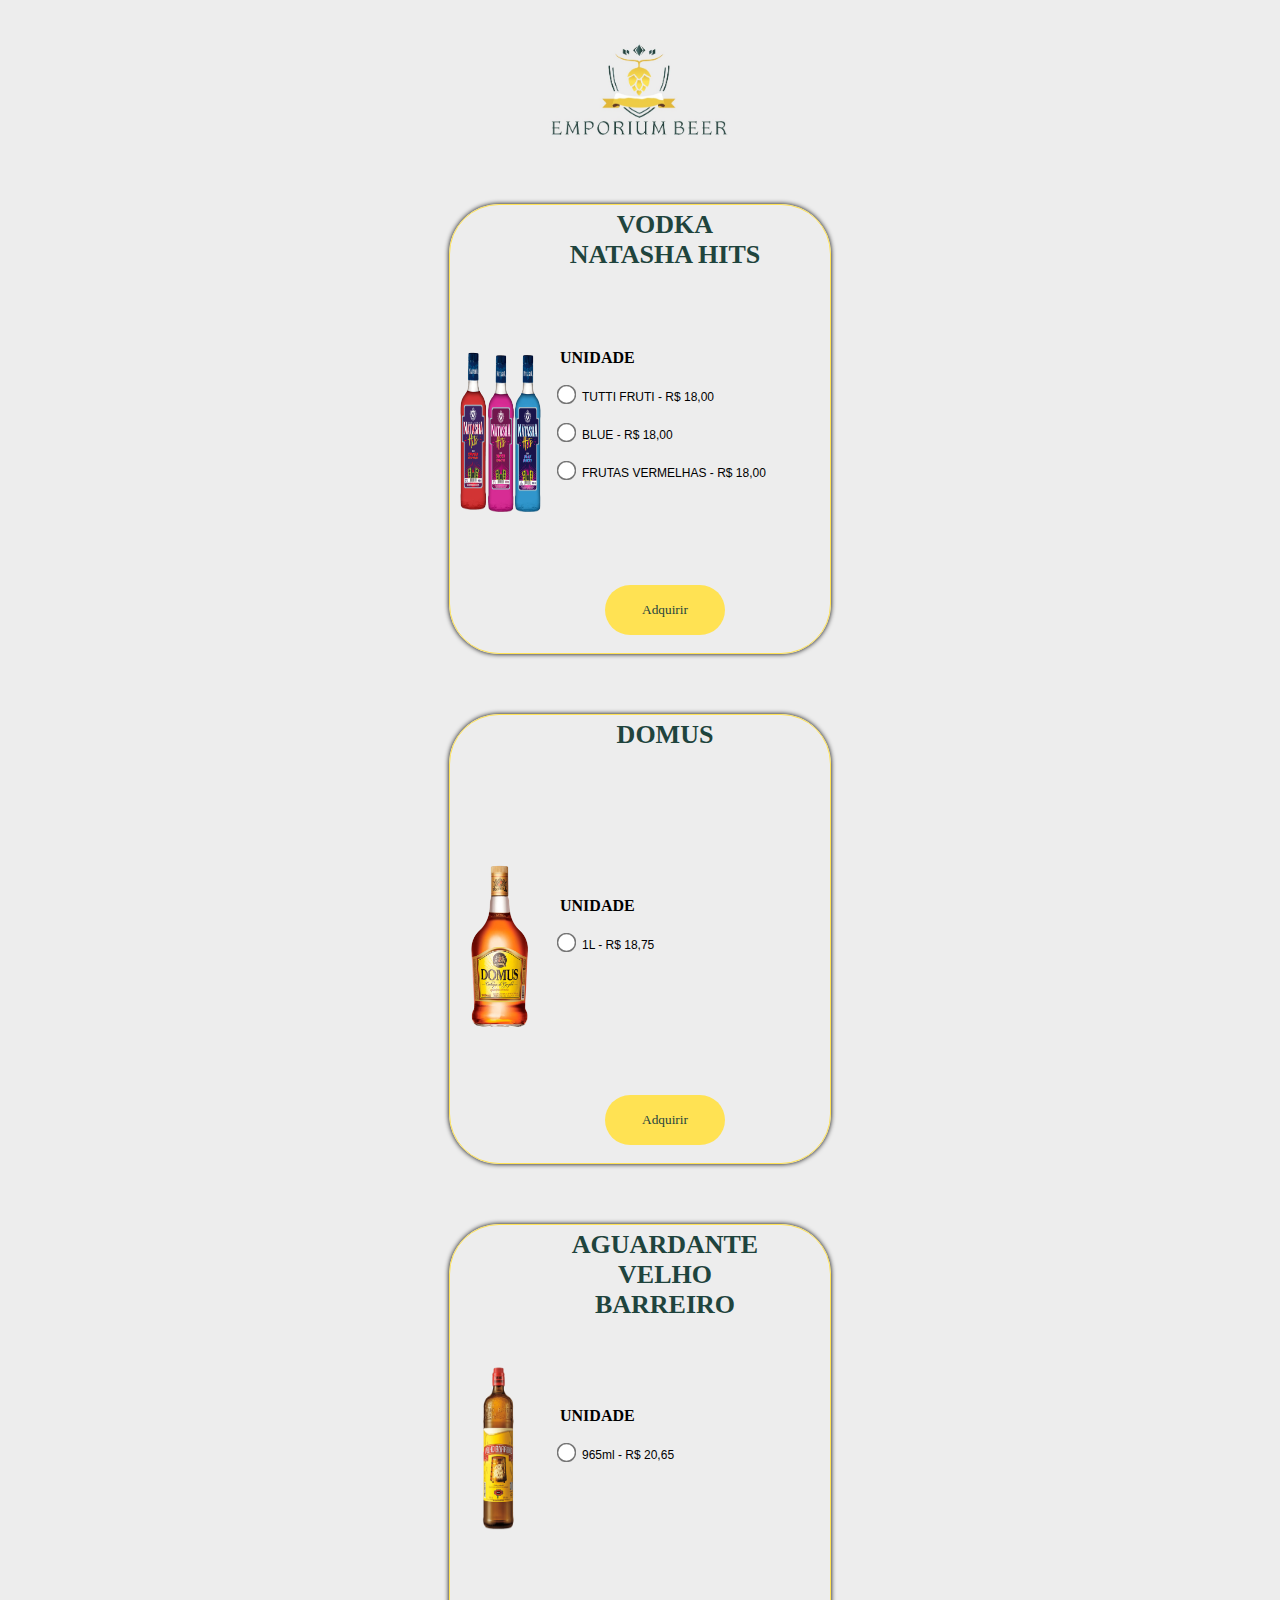
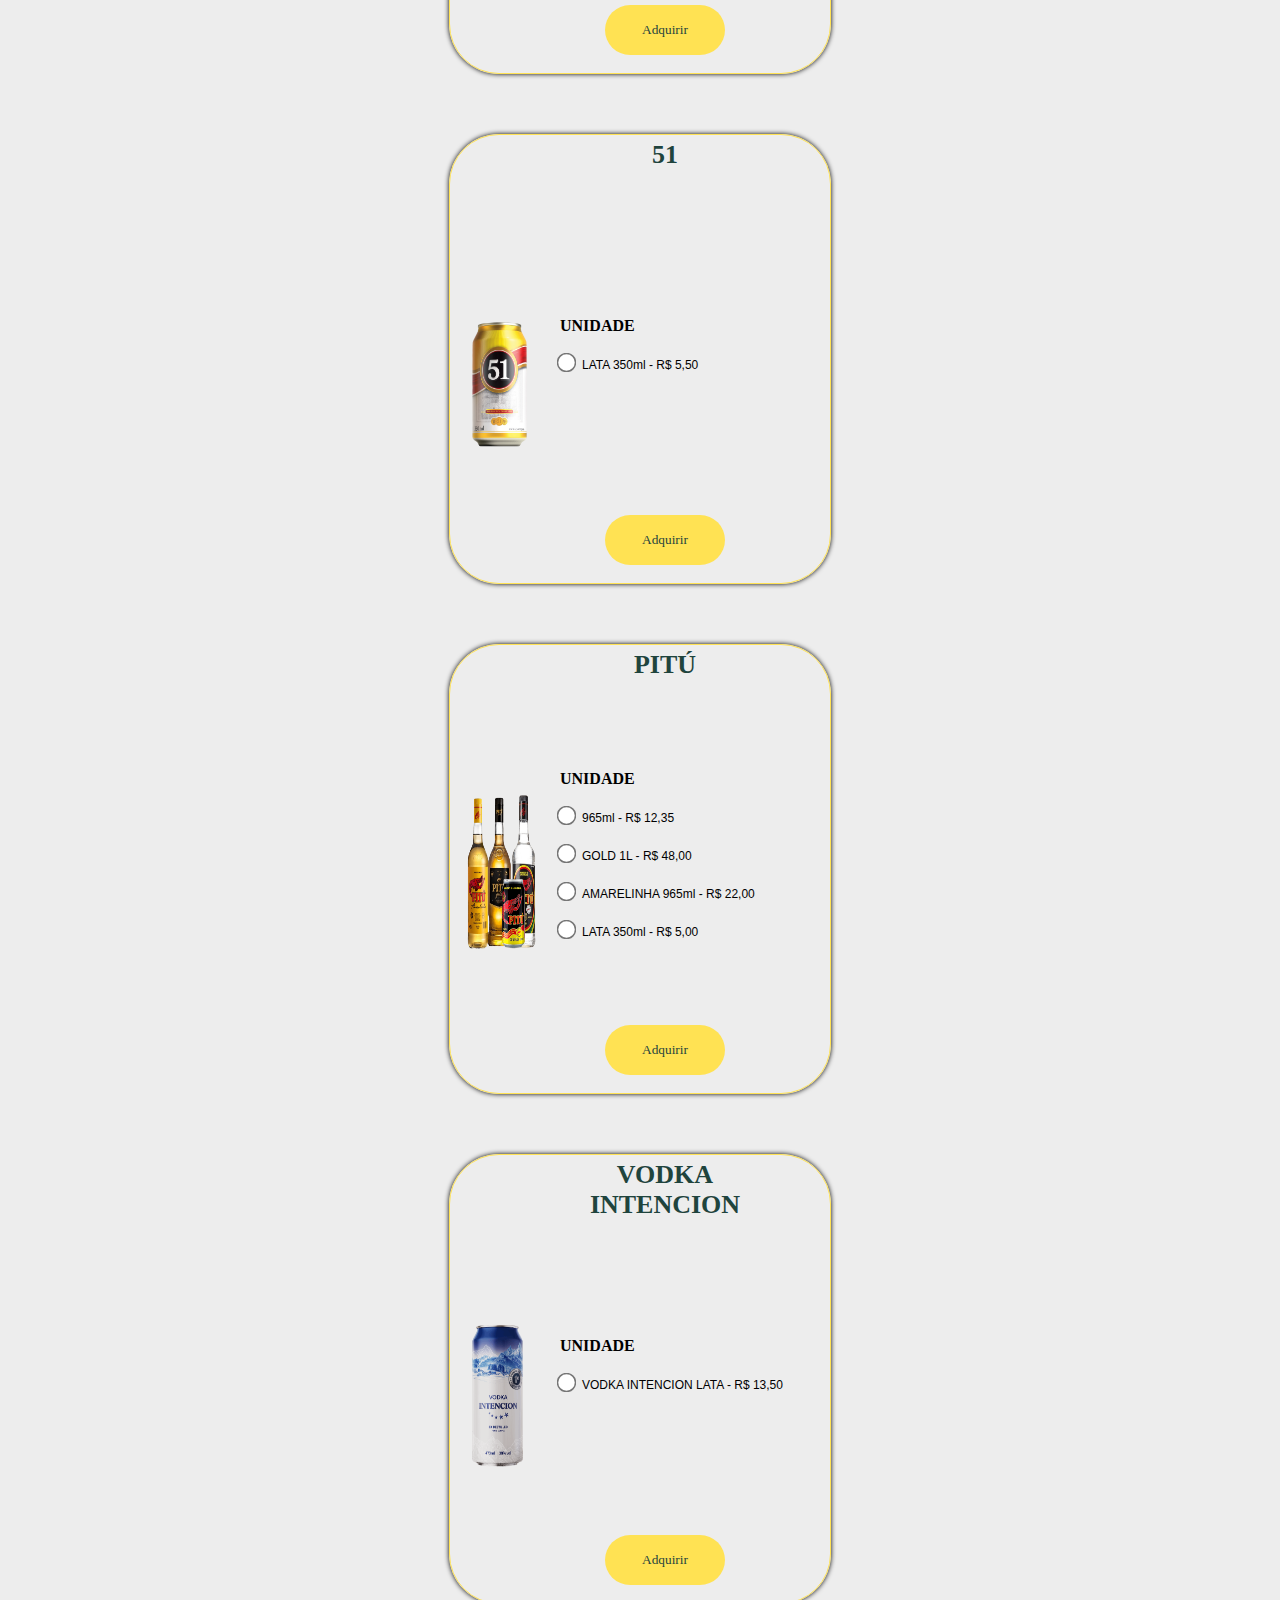
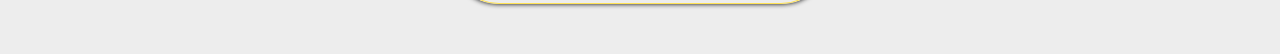
<file: destilados/produtos.html>
<!DOCTYPE html>
<html lang="pt-br">

<head>
    <meta charset="UTF-8">
    <meta name="viewport" content="width=device-width, initial-scale=1.0">
    <title>Águas</title>
    <link rel="stylesheet" href="../styles/styleProdutos.css">
    <script src="../script/menu.js" defer></script>

</head>

<body>

    <!-- LOGO MARCA -->

    <header>
        <img src="../img/logo.jpeg" alt="" class="imgLogo">
    </header>

    <main>

        <!-- VODKA NATASHA HITS ----------------------------------------->
        <section class="blocoProduto">

            <!-- FOTO PRODUTO -->
            <div class="DivfotoProduto">
                <img src="../img/destilados/VODKANATASHAHITS.png" alt="" class="ImgProduto">
            </div>

            <!-- NOME PRODUTO -->
            <div class="divNomeProduto">
                <h1 class="nomeProduto">VODKA NATASHA HITS</h1>
            </div>

            <!-- OPÇÕES -->
            <div class="DivEscolha">

                <h4>UNIDADE</h4>
                <div>
                    <input type="radio" name="produto" id="" class="RadioProdutos" value="18.00"
                        data-text="VODKA NATASHA HITS TUTTI FRUTI (und)">
                    <label for="" class="LabelProduto">TUTTI FRUTI - R$ 18,00</label>
                </div>

                <div>
                    <input type="radio" name="produto" id="" class="RadioProdutos" value="18.00"
                        data-text="VODKA NATASHA HITS BLUE (und)">
                    <label for="" class="LabelProduto">BLUE - R$ 18,00</label>
                </div>

                <div>
                    <input type="radio" name="produto" id="" class="RadioProdutos" value="18.00"
                        data-text="VVODKA NATASHA HITS FRUTAS VERMELHAS (und)">
                    <label for="" class="LabelProduto">FRUTAS VERMELHAS - R$ 18,00</label>
                </div>

            </div>

            <div class="divBotao">
                <!-- BOTÃO -->
                <button type="button" class="botaoComprar Comprar" id="botaoComprar">Adquirir</button>
            </div>
        </section>
        <!-- FIM -------------------------->

        <!--DOMUS ----------------------------------------->
        <section class="blocoProduto">

            <!-- FOTO PRODUTO -->
            <div class="DivfotoProduto">
                <img src="../img/destilados/DOMUS.png" alt="" class="ImgProduto">
            </div>

            <!-- NOME PRODUTO -->
            <div class="divNomeProduto">
                <h1 class="nomeProduto">DOMUS</h1>
            </div>

            <!-- OPÇÕES -->
            <div class="DivEscolha">

                <h4>UNIDADE</h4>
                <div>
                    <input type="radio" name="produto" id="" class="RadioProdutos" value="18.75"
                        data-text="DOMUS 1L (und)">
                    <label for="" class="LabelProduto">1L - R$ 18,75</label>
                </div>

            </div>

            <div class="divBotao">
                <!-- BOTÃO -->
                <button type="button" class="botaoComprar Comprar" id="botaoComprar">Adquirir</button>
            </div>
        </section>
        <!-- FIM -------------------------->

        <!--AGUARDANTE VELHO BARREIRO ----------------------------------------->
        <section class="blocoProduto">

            <!-- FOTO PRODUTO -->
            <div class="DivfotoProduto">
                <img src="../img/destilados/VELHOARREIRO.png" alt="" class="ImgProduto">
            </div>

            <!-- NOME PRODUTO -->
            <div class="divNomeProduto">
                <h1 class="nomeProduto">AGUARDANTE VELHO BARREIRO</h1>
            </div>

            <!-- OPÇÕES -->
            <div class="DivEscolha">

                <h4>UNIDADE</h4>
                <div>
                    <input type="radio" name="produto" id="" class="RadioProdutos" value="20.65"
                        data-text="AGUARDANTE VELHO BARREIRO 965ml (und)">
                    <label for="" class="LabelProduto">965ml - R$ 20,65</label>
                </div>

            </div>

            <div class="divBotao">
                <!-- BOTÃO -->
                <button type="button" class="botaoComprar Comprar" id="botaoComprar">Adquirir</button>
            </div>
        </section>
        <!-- FIM -------------------------->

          <!--51 ----------------------------------------->
          <section class="blocoProduto">

            <!-- FOTO PRODUTO -->
            <div class="DivfotoProduto">
                <img src="../img/destilados/51lata.png" alt="" class="ImgProduto">
            </div>

            <!-- NOME PRODUTO -->
            <div class="divNomeProduto">
                <h1 class="nomeProduto">51</h1>
            </div>

            <!-- OPÇÕES -->
            <div class="DivEscolha">

                <h4>UNIDADE</h4>
                <div>
                    <input type="radio" name="produto" id="" class="RadioProdutos" value="5.50"
                        data-text="51 LATA 350ml (und)">
                    <label for="" class="LabelProduto">LATA 350ml - R$ 5,50</label>
                </div>

            </div>

            <div class="divBotao">
                <!-- BOTÃO -->
                <button type="button" class="botaoComprar Comprar" id="botaoComprar">Adquirir</button>
            </div>
        </section>
        <!-- FIM -------------------------->


        <!--PITÚ ----------------------------------------->
        <section class="blocoProduto">

            <!-- FOTO PRODUTO -->
            <div class="DivfotoProduto">
                <img src="../img/destilados/PITU.png" alt="" class="ImgProduto">
            </div>

            <!-- NOME PRODUTO -->
            <div class="divNomeProduto">
                <h1 class="nomeProduto">PITÚ</h1>
            </div>

            <!-- OPÇÕES -->
            <div class="DivEscolha">

                <h4>UNIDADE</h4>
                <div>
                    <input type="radio" name="produto" id="" class="RadioProdutos" value="12.35"
                        data-text="PITÚ 965ml (und)">
                    <label for="" class="LabelProduto">965ml - R$ 12,35</label>
                </div>

                <div>
                    <input type="radio" name="produto" id="" class="RadioProdutos" value="48.00"
                        data-text="PITÚ GOLD 1L (und)">
                    <label for="" class="LabelProduto">GOLD 1L - R$ 48,00</label>
                </div>

                <div>
                    <input type="radio" name="produto" id="" class="RadioProdutos" value="22.00"
                        data-text="PITÚ AMARELINHA 965ml (und)">
                    <label for="" class="LabelProduto">AMARELINHA 965ml - R$ 22,00</label>
                </div>

                <div>
                    <input type="radio" name="produto" id="" class="RadioProdutos" value="5.00"
                        data-text="PITÚ LATA 350ml (und)">
                    <label for="" class="LabelProduto">LATA 350ml - R$ 5,00</label>
                </div>



            </div>

            <div class="divBotao">
                <!-- BOTÃO -->
                <button type="button" class="botaoComprar Comprar" id="botaoComprar">Adquirir</button>
            </div>
        </section>
        <!-- FIM -------------------------->


        <!-- VODKA INTENCION ----------------------------------------->
        <section class="blocoProduto">

            <!-- FOTO PRODUTO -->
            <div class="DivfotoProduto">
                <img src="../img/destilados/VODKAINTENCION.png" alt="" class="ImgProduto">
            </div>

            <!-- NOME PRODUTO -->
            <div class="divNomeProduto">
                <h1 class="nomeProduto">VODKA INTENCION</h1>
            </div>

            <!-- OPÇÕES -->
            <div class="DivEscolha">

                <h4>UNIDADE</h4>
                <div>
                    <input type="radio" name="produto" id="" class="RadioProdutos" value="13.50"
                        data-text="VODKA INTENCION LATA (und)">
                    <label for="" class="LabelProduto">VODKA INTENCION LATA - R$ 13,50</label>
                </div>

            </div>

            <div class="divBotao">
                <!-- BOTÃO -->
                <button type="button" class="botaoComprar Comprar" id="botaoComprar">Adquirir</button>
            </div>
        </section>
        <!-- FIM -------------------------->
    </main>
</body>

</html>
</file>
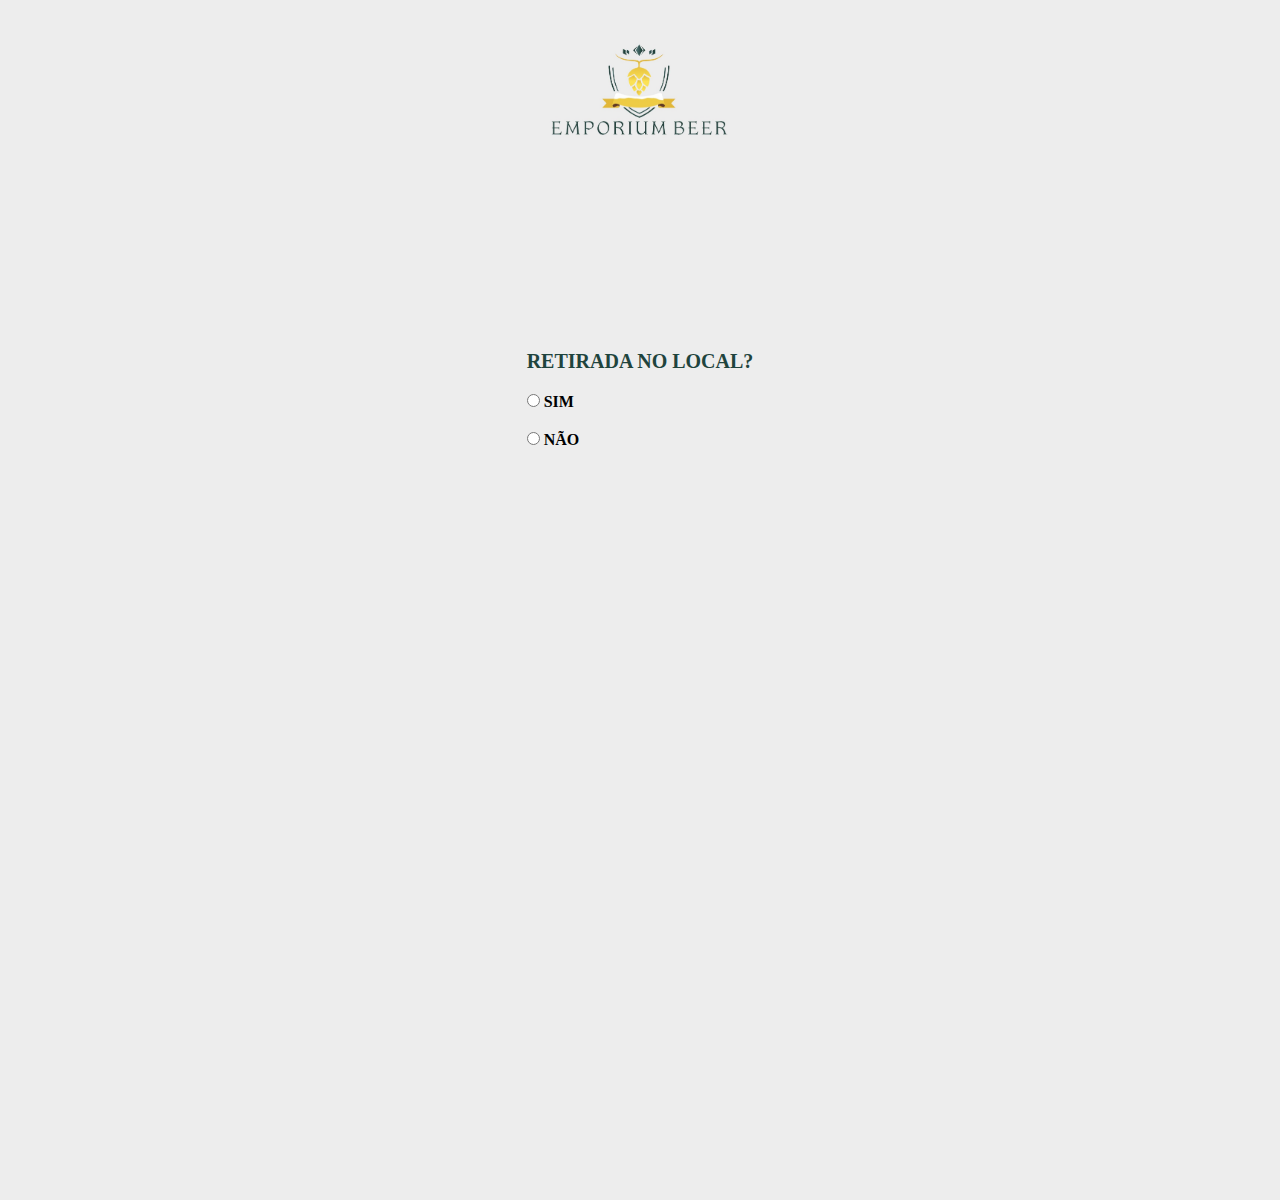
<file: endereco/entrega-retirada.html>
<!DOCTYPE html>
<html lang="pt-br">

<head>
    <meta charset="UTF-8">
    <meta name="viewport" content="width=device-width, initial-scale=1.0">
    <link rel="stylesheet" href="../styles/style-Endereco.css">
    <script src="../script/endereco.js" defer></script>
    <title>LIDER AÇAÍ</title>
</head>

<body>
    <main>
        <img src="../img/logo.jpeg" alt="" class="LOGO">
        <section class="Acompanhamentos">
            <div class="CaixasAcompanhamentos">
                <div class="retirada">
                    <label for=""> <p class="PTexto">RETIRADA NO LOCAL?</p></label>
                    <div><input type="radio" name="entrega" id="retirarsim" value="SIM">
                        <label for="">SIM</label>
                    </div>

                    <div><input type="radio" name="entrega" id="retirarnao" value="NÃO">
                        <label for="">NÃO</label>
                    </div>

                </div>

                <br><br><br>
                <div class="botano" style="display: none;">
                    <button type="button" class="acompanhamento" id="botaoRetirada">
                        AVANÇAR
                    </button>
                </div>

                <form id="myForm" action="" method="post" style="display: none;">
                    <h1 class="tituloeNDEREÇO">ENDEREÇO PARA ENTREGA</h1>
                    <div class="endereco">

                        <label for="nomeRua">NOME DA RUA: </label>
                        <input type="text" name="nomeRua" id="nomeRua">
                        <br><br>
                        <label for="numeroCasa">NÚMERO DA CASA/AP: </label>
                        <input type="text" name="numeroCasa" id="numeroCasa">
                        <br><br>
                        <label for="cep">NÚMERO DO CEP: </label>
                        <input type="number" name="cep" id="cep" placeholder="Digite apenas números, sem . ou -">
                        <br><br>
                        <label for="cidade">CIDADE: </label>
                        <input type="text" name="cidade" id="cidade">
                        <br><br>
                        <label for="bairro">BAIRRO: </label>
                        <input type="text" name="bairro" id="bairro">
                        <br><br>
                        <label for="referencia">PONTO DE REFERÊNCIA: </label>
                        <input type="text" name="referencia" id="referencia"
                            placeholder="Ex: Se é perto de Igreja, Escola, Mercado...">
                            <br><br>
                            OBS: O valor do frete deverá ser consultado ao final do pedido
                    </div>
                    <div class="botano">
                        <button type="button" class="acompanhamento bota2" id="botaoEndereco">
                            AVANÇAR
                        </button>
                    </div>
                </form>
            </div>
        </section>
    </main>
</body>

</html>
</file>
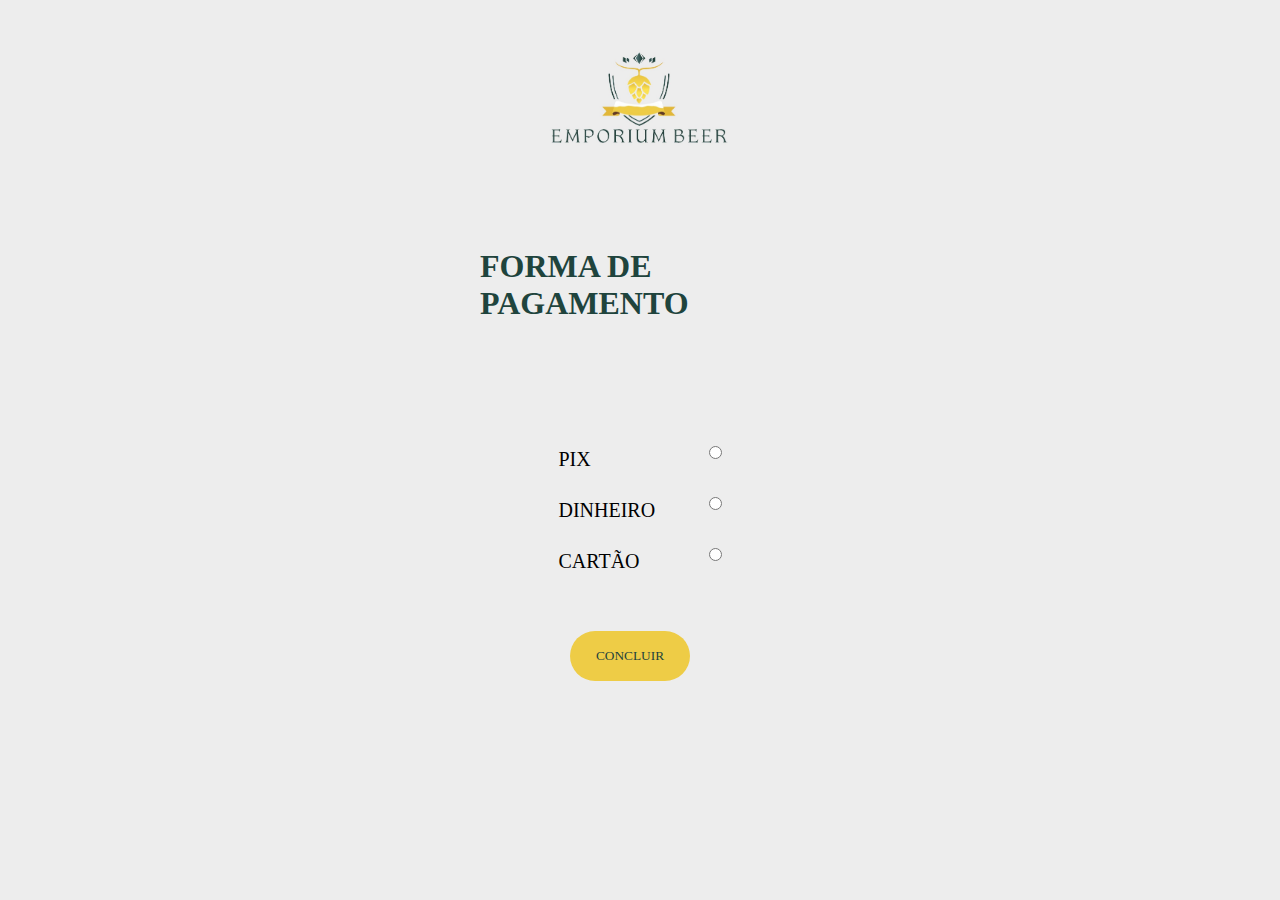
<file: pagamento/forma.html>
<!DOCTYPE html>
<html lang="pt-br">

<head>
    <meta charset="UTF-8">
    <meta name="viewport" content="width=device-width, initial-scale=1.0">
    <title>LIDER AÇAÍ</title>
    <link rel="stylesheet" href="../styles/style-Pagamento.css">
    <script src="../script/pagamento.js" defer></script>
</head>

<body>
    <section>
        <img src="../img/logo.jpeg" alt="" class="LOGO">
        <h1>FORMA DE PAGAMENTO</h1>
        <div class="formulario">
            <br><br>
            
            <label for="" class="labelPag">PIX</label>
            <input type="radio" class="inputClass" name="pagamento" id="pix" value="PIX">
           
            <label for="" class="labelPag">DINHEIRO</label>
            <input type="radio" class="inputClass" name="pagamento" id="dinheiro" value="DINHEIRO">
            
            <label for="" class="labelPag">CARTÃO</label>
            <input type="radio" class="inputClass" name="pagamento" id="cartaoCredito" value="CARTÃO">
           
        </div>

        <div id="trocoSection" style="display: none;">
            <label for="valorTroco"><strong>Troco para quanto? (R$):</strong></label>
            <input type="text" id="valorTroco" name="valorTroco"
                placeholder="Informe se precisa de troco e para quanto">
        </div>
     
        <div class="botano">
            <button type="button" class="botao" id="Fpagamento">
                CONCLUIR
            </button>
        </div>
    </section>
</body>

</html>
</file>
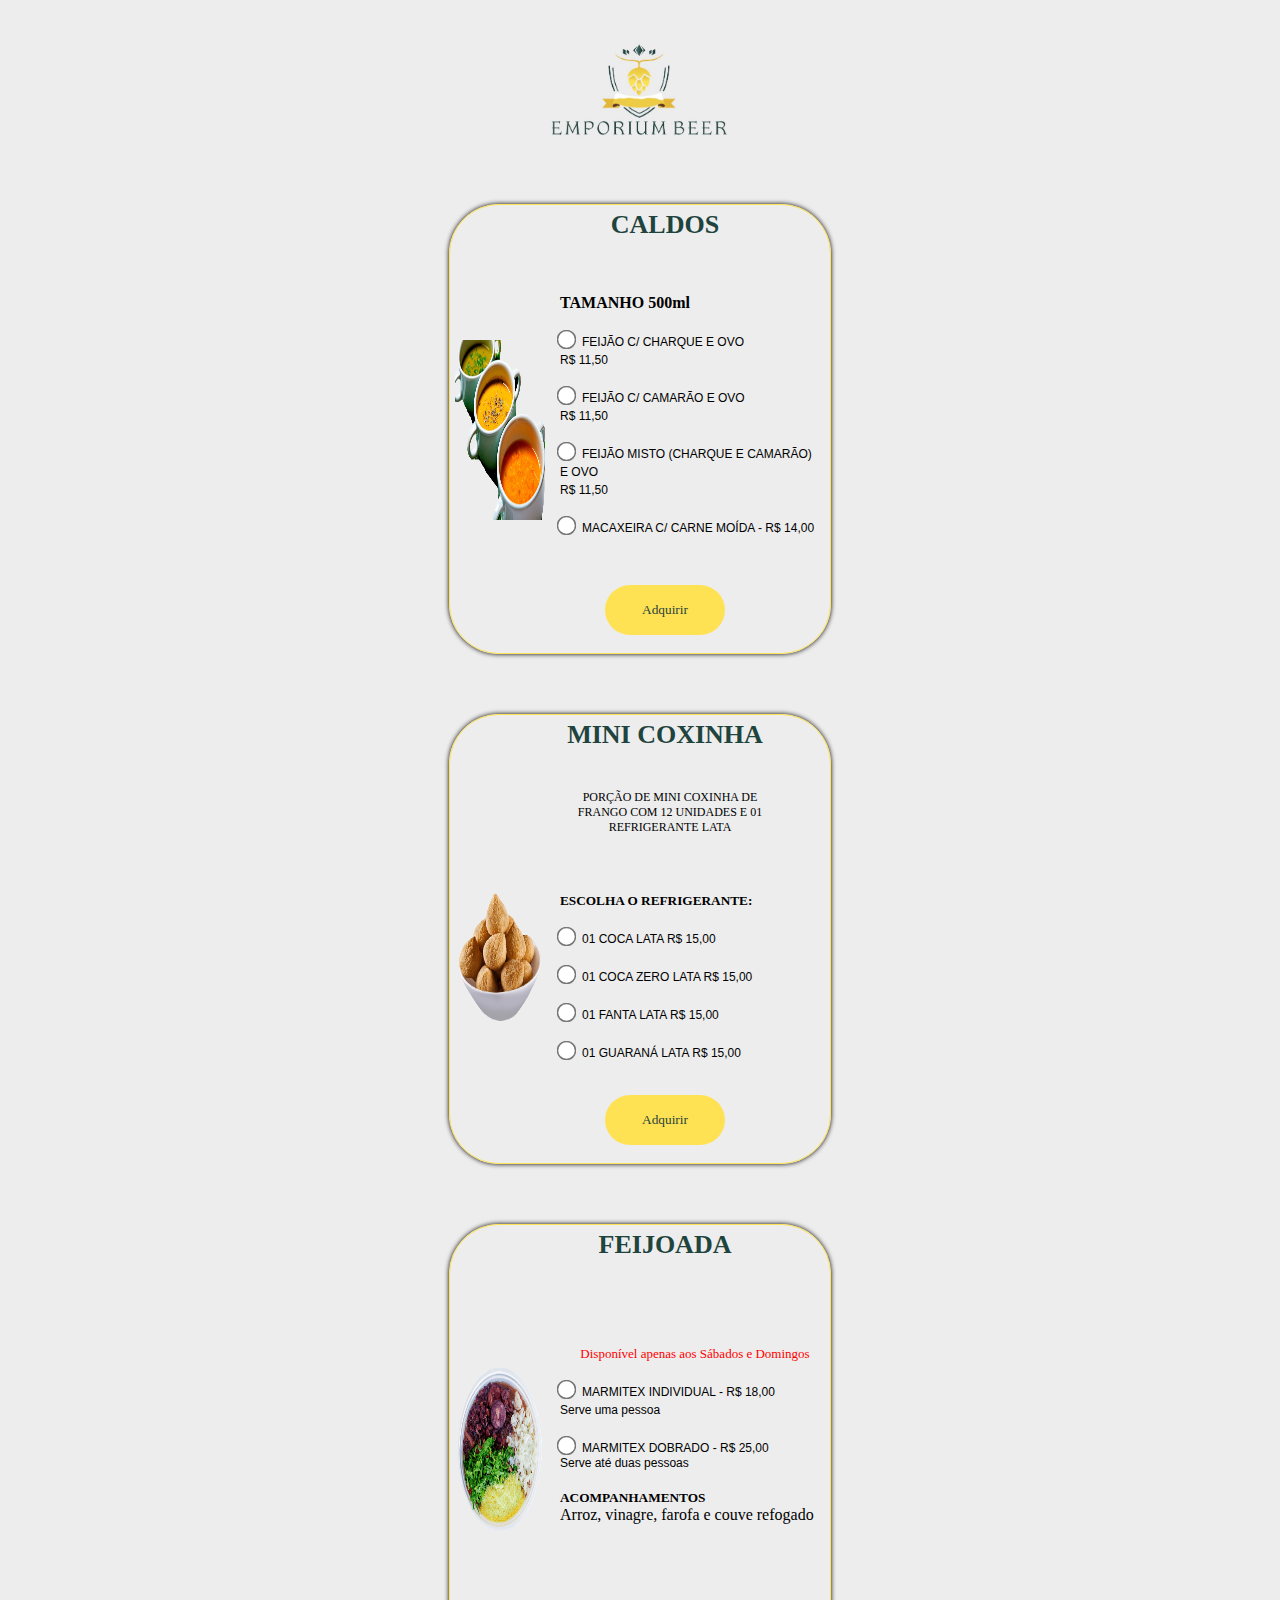
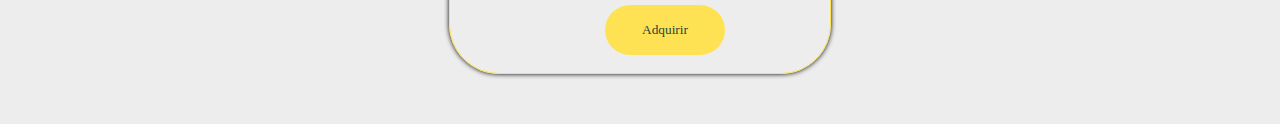
<file: pratos_e_petiscos/produtos.html>
<!DOCTYPE html>
<html lang="pt-br">

<head>
    <meta charset="UTF-8">
    <meta name="viewport" content="width=device-width, initial-scale=1.0">
    <title>Pratos e Petiscos</title>
    <link rel="stylesheet" href="../styles/styleProdutos.css">
    <script src="../script/menu.js" defer></script>

</head>

<body>

    <!-- LOGO MARCA -->

    <header>
        <img src="../img/logo.jpeg" alt="" class="imgLogo">
    </header>

    <main>

        <!-- CALDOS ----------------------------------------->
        <section class="blocoProduto">

            <!-- FOTO PRODUTO -->
            <div class="DivfotoProduto">
                <img src="../img/pratos_petiscos/CALDOS.png" alt="" class="ImgProduto">
            </div>

            <!-- NOME PRODUTO -->
            <div class="divNomeProduto">
                <h1 class="nomeProduto">CALDOS</h1>
            </div>

            <!-- OPÇÕES -->
            <div class="DivEscolha">


                <h4>TAMANHO 500ml</h4>
                <div>
                    <input type="radio" name="produto" id="" class="RadioProdutos" value="11.50"
                        data-text="FEIJÃO C/ CHARQUE E OVO 500ml">
                    <label for="" class="LabelProduto">FEIJÃO C/ CHARQUE E OVO<br>R$ 11,50</label>
                </div>

                <div>
                    <input type="radio" name="produto" id="" class="RadioProdutos" value="11.50"
                        data-text="EIJÃO C/ CAMARÃO E OVO">
                    <label for="" class="LabelProduto">FEIJÃO C/ CAMARÃO E OVO<br>R$ 11,50</label>
                </div>

                <div>
                    <input type="radio" name="produto" id="" class="RadioProdutos" value="11.50"
                        data-text="FEIJÃO MISTO (CHARQUE E CAMARÃO) E OVO 500ml">
                    <label for="" class="LabelProduto">FEIJÃO MISTO (CHARQUE E CAMARÃO)<br> E OVO <br>R$ 11,50</label>
                </div>

                <div>
                    <input type="radio" name="produto" id="" class="RadioProdutos" value="14.00"
                        data-text="MACAXEIRA COM CARNE MOÍDA 500ml">
                    <label for="" class="LabelProduto">MACAXEIRA C/ CARNE MOÍDA - R$ 14,00</label>
                </div>

            </div>

            <div class="divBotao">
                <!-- BOTÃO -->
                <button type="button" class="botaoComprar Comprar" id="botaoComprar">Adquirir</button>
            </div>
        </section>
        <!-- FIM -------------------------->


        <!-- MINI COXINHA ----------------------------------------->
        <section class="blocoProduto">

            <!-- FOTO PRODUTO -->
            <div class="DivfotoProduto">
                <img src="../img/pratos_petiscos/coxinhas.png" alt="" class="ImgProduto">
            </div>

            <!-- NOME PRODUTO -->
            <div class="divNomeProduto">
                <h1 class="nomeProduto">MINI COXINHA</h1>
            </div>

            <!-- OPÇÕES -->
            <div class="DivEscolha">

            
                <p class="PtextoCoxinha">PORÇÃO DE MINI COXINHA DE FRANGO COM 12 UNIDADES E 01 REFRIGERANTE LATA</p>
<br>
                <h5>ESCOLHA O REFRIGERANTE: </h5>
                <div>
                    <input type="radio" name="produto" id="" class="RadioProdutos" value="15.00"
                        data-text="MINI COXINHA DE FRANGO 12 UNIDADES E 01 COCA LATA">
                    <label for="" class="LabelProduto">01 COCA LATA R$ 15,00</label>
                </div>

                <div>
                    <input type="radio" name="produto" id="" class="RadioProdutos" value="15.00"
                        data-text="MINI COXINHA DE FRANGO  12 UNIDADES E 01 COCA ZERO LATA">
                    <label for="" class="LabelProduto">01 COCA ZERO LATA R$ 15,00</label>
                </div>

                <div>
                    <input type="radio" name="produto" id="" class="RadioProdutos" value="15.00"
                        data-text="MINI COXINHA DE FRANGO  12 UNIDADES  E 01 FANTA LATA">
                    <label for="" class="LabelProduto"> 01 FANTA LATA R$ 15,00</label>
                </div>

                <div>
                    <input type="radio" name="produto" id="" class="RadioProdutos" value="15.00"
                        data-text="MINI COXINHA DE FRANGO  12 UNIDADES E 01 GUARANÁ LATA">
                    <label for="" class="LabelProduto">01 GUARANÁ LATA R$ 15,00</label>
                </div>

            </div>

            <div class="divBotao">
                <!-- BOTÃO -->
                <button type="button" class="botaoComprar Comprar" id="botaoComprar">Adquirir</button>
            </div>
        </section>
        <!-- FIM -------------------------->

        <!-- FEIJOADA ----------------------------------------->
        <section class="blocoProduto">

            <!-- FOTO PRODUTO -->
            <div class="DivfotoProduto">
                <img src="../img/pratos_petiscos/feijoada.png" alt="" class="ImgProduto">
            </div>

            <!-- NOME PRODUTO -->
            <div class="divNomeProduto">
                <h1 class="nomeProduto">FEIJOADA</h1>
            </div>

            <!-- OPÇÕES -->
            <div class="DivEscolha">

                <div>
                    <p class="Ptexto">Disponível apenas aos Sábados e Domingos</p>
                </div>

                <div>
                    <input type="radio" name="produto" id="" class="RadioProdutos" value="18.00"
                        data-text="MARMITEX FEIJOADA INDIVIDUAL">
                    <label for="" class="LabelProduto">MARMITEX INDIVIDUAL - R$ 18,00 <br> Serve uma pessoa</label>
                </div>

                <div>
                    <input type="radio" name="produto" id="" class="RadioProdutos" value="25.00"
                        data-text="MARMITEX FEIJOADA DOBRADA">
                    <label for="" class="LabelProduto">MARMITEX DOBRADO - R$ 25,00 <br>
                        <p>Serve até duas pessoas</p>
                    </label>
                </div>

                <div>
                    <h5>ACOMPANHAMENTOS</h5>
                    <p>Arroz, vinagre, farofa e couve refogado</p>
                </div>

            </div>

            <div class="divBotao">
                <!-- BOTÃO -->
                <button type="button" class="botaoComprar Comprar" id="botaoComprar">Adquirir</button>
            </div>
        </section>
        <!-- FIM -------------------------->

    </main>
</body>

</html>
</file>
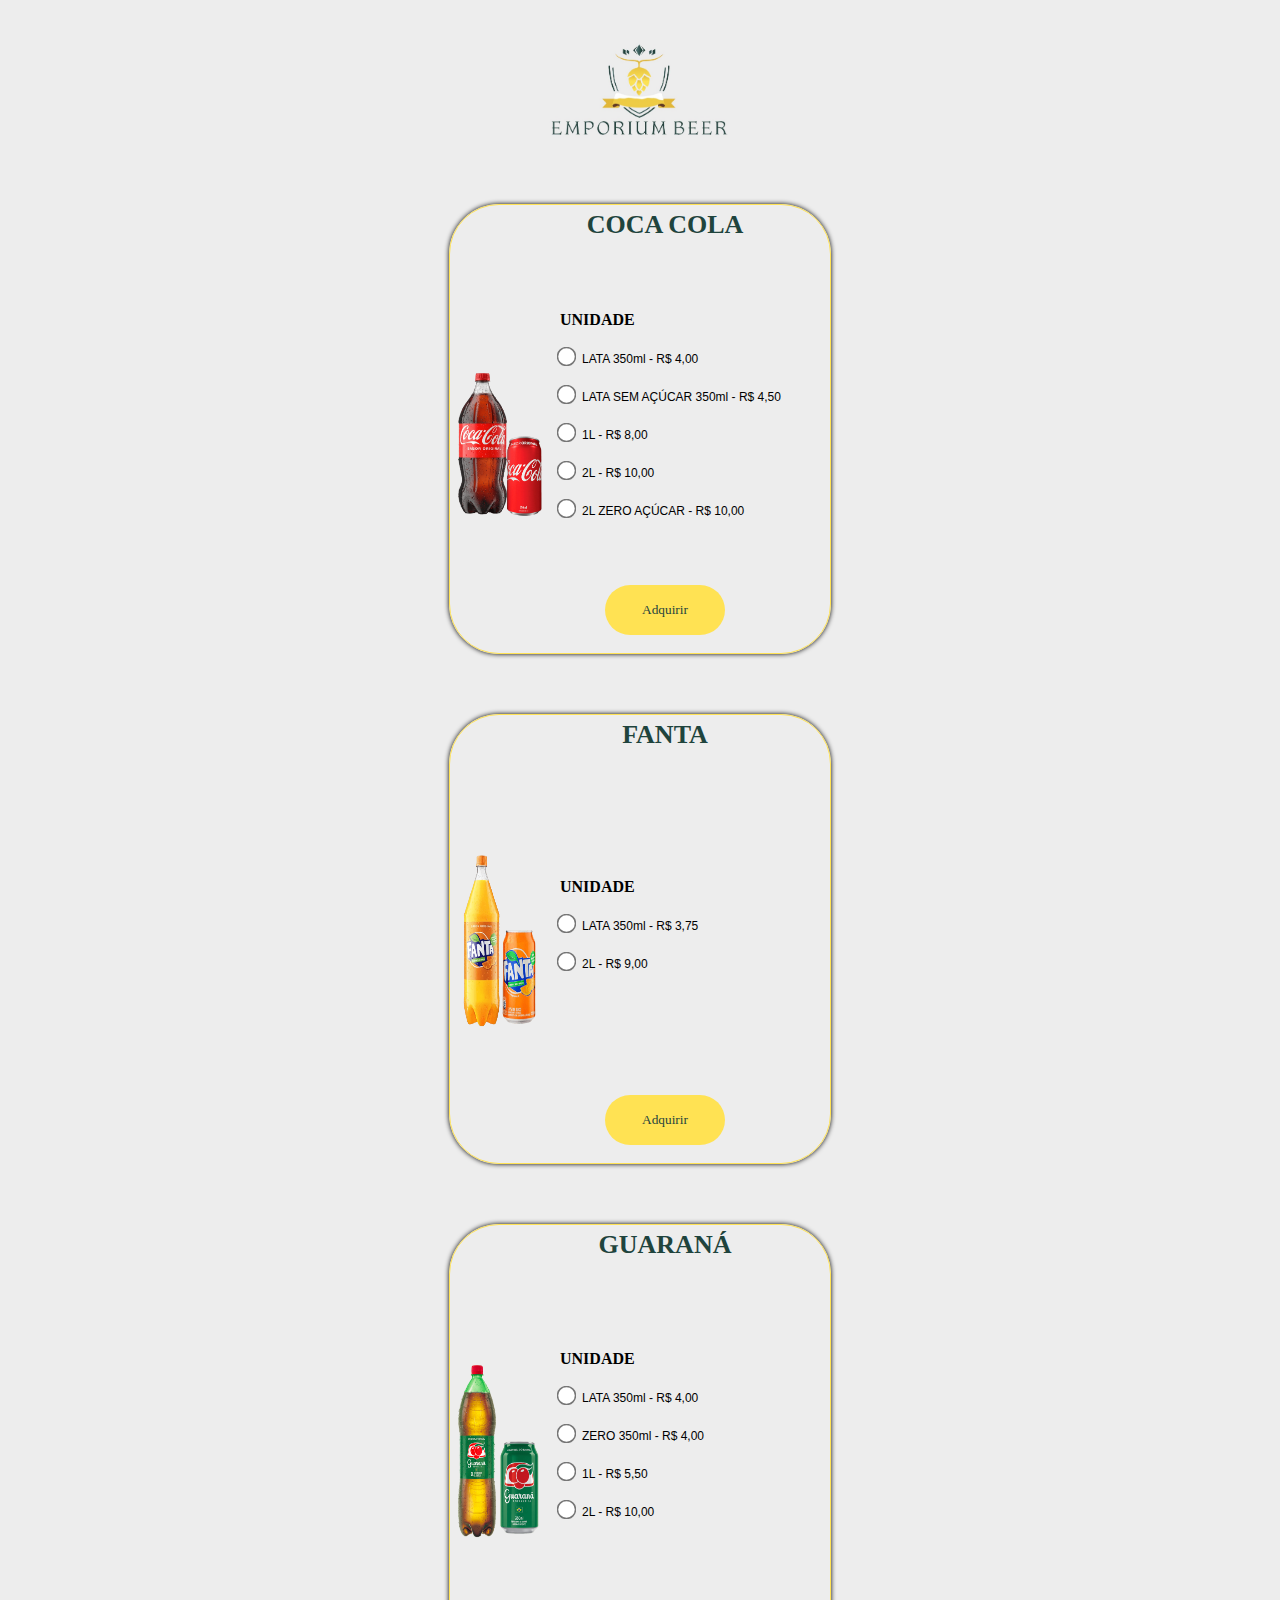
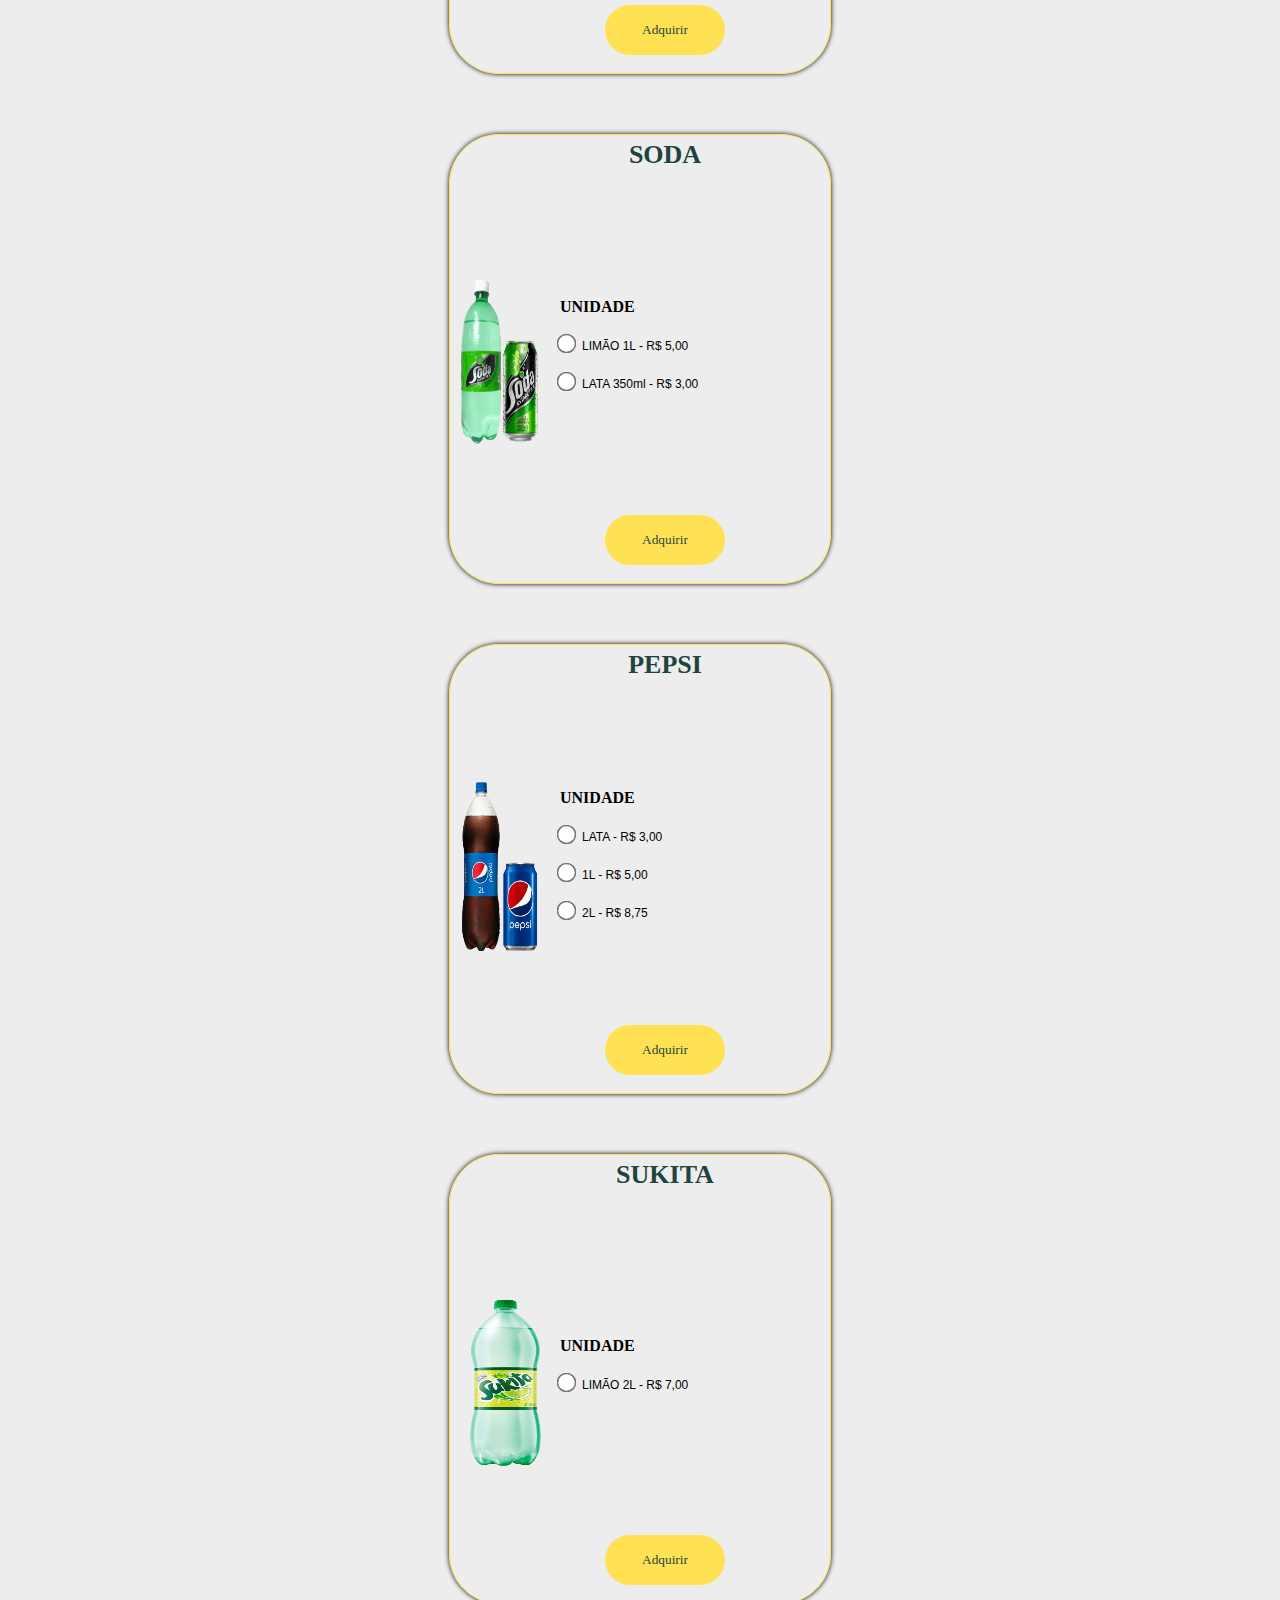
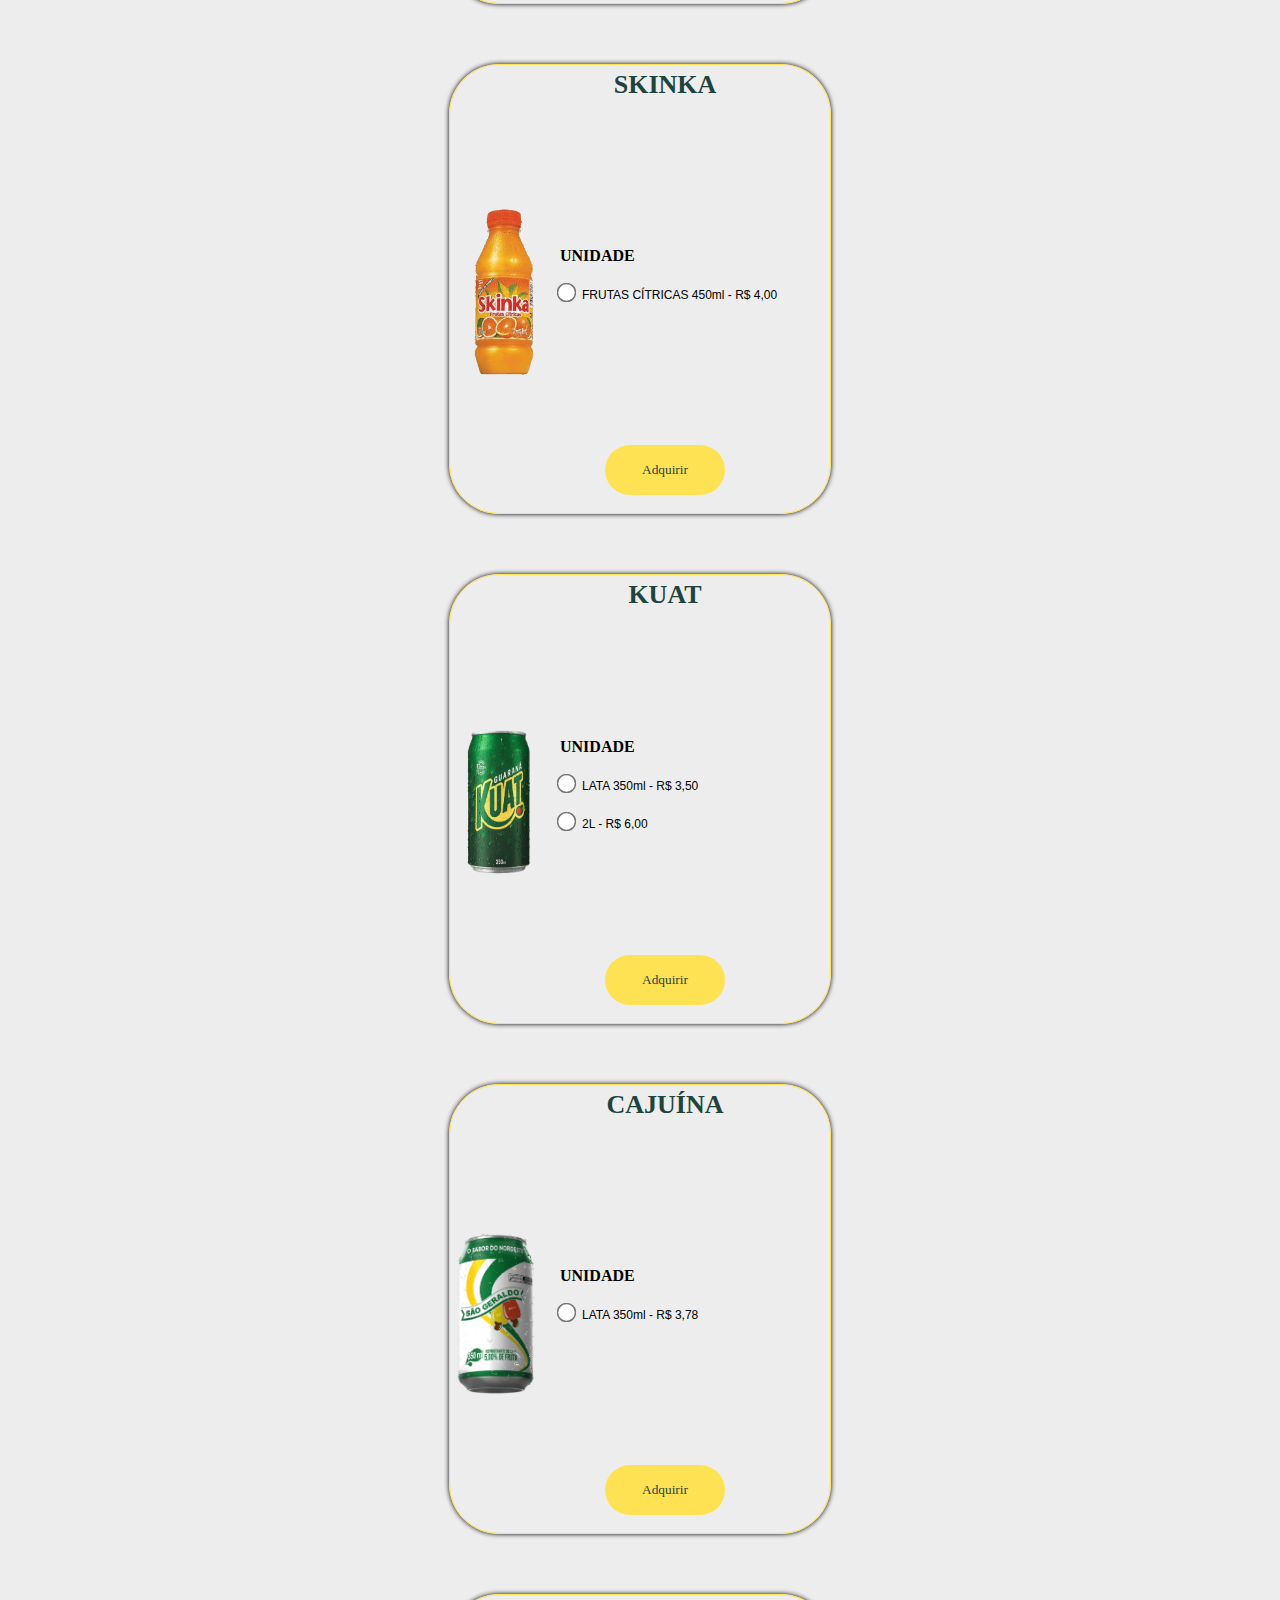
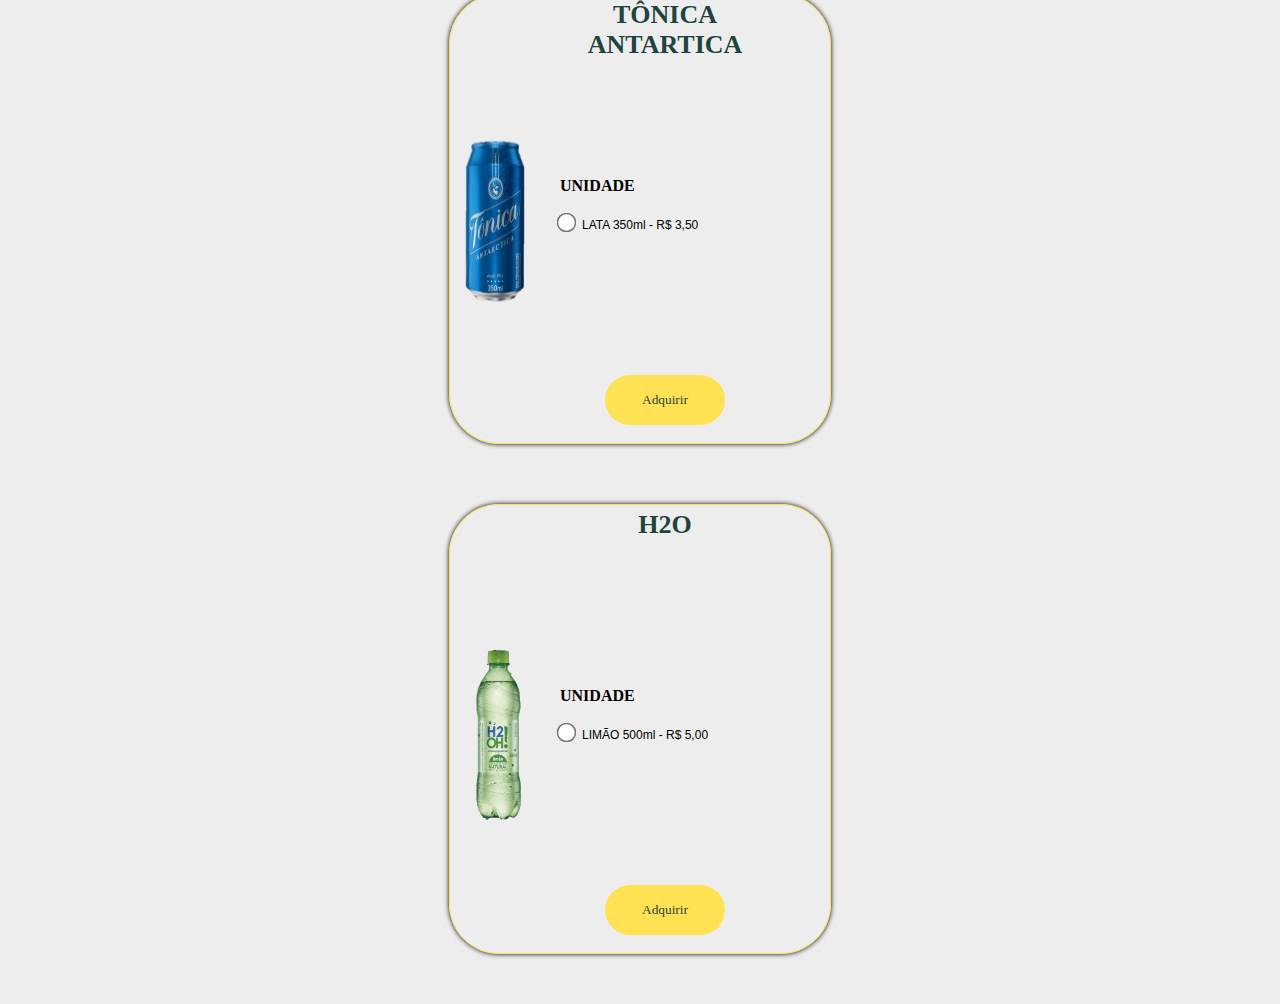
<file: refrigerantes/produtos.html>
<!DOCTYPE html>
<html lang="pt-br">

<head>
    <meta charset="UTF-8">
    <meta name="viewport" content="width=device-width, initial-scale=1.0">
    <title>Águas</title>
    <link rel="stylesheet" href="../styles/styleProdutos.css">
    <script src="../script/menu.js" defer></script>

</head>

<body>

    <!-- LOGO MARCA -->

    <header>
        <img src="../img/logo.jpeg" alt="" class="imgLogo">
    </header>

    <main>

        <!-- COCA COLA----------------------------------------->
        <section class="blocoProduto">

            <!-- FOTO PRODUTO -->
            <div class="DivfotoProduto">
                <img src="../img/refrigerantes/cocacola.png" alt="" class="ImgProduto">
            </div>

            <!-- NOME PRODUTO -->
            <div class="divNomeProduto">
                <h1 class="nomeProduto">COCA COLA</h1>
            </div>

            <!-- OPÇÕES -->
            <div class="DivEscolha">

                <h4>UNIDADE</h4>

                <div>
                    <input type="radio" name="produto" id="" class="RadioProdutos" value="4.00"
                        data-text="COCA COLA LATA 350ml (und)">
                    <label for="" class="LabelProduto">LATA 350ml - R$ 4,00</label>
                </div>

                <div>
                    <input type="radio" name="produto" id="" class="RadioProdutos" value="4.50"
                        data-text="COCA LATA SEM AÇÚCAR 350ml (und)">
                    <label for="" class="LabelProduto">LATA SEM AÇÚCAR 350ml - R$ 4,50</label>
                </div>

                <div>
                    <input type="radio" name="produto" id="" class="RadioProdutos" value="8.00"
                        data-text="COCA COLA 1L DESCARTÁVEL (und)">
                    <label for="" class="LabelProduto">1L - R$ 8,00</label>
                </div>

                <div>
                    <input type="radio" name="produto" id="" class="RadioProdutos" value="10.00"
                        data-text="COCA COLA 2L (und)">
                    <label for="" class="LabelProduto">2L - R$ 10,00</label>
                </div>

                <div>
                    <input type="radio" name="produto" id="" class="RadioProdutos" value="10.00"
                        data-text="COCA COLA ZERO AÇÚCAR 2L (und)">
                    <label for="" class="LabelProduto">2L ZERO AÇÚCAR - R$ 10,00</label>
                </div>
               
            </div>

            <div class="divBotao">
                <!-- BOTÃO -->
                <button type="button" class="botaoComprar Comprar" id="botaoComprar">Adquirir</button>
            </div>
        </section>
        <!-- FIM -------------------------->


        <!-- FANTA----------------------------------------->
        <section class="blocoProduto">

            <!-- FOTO PRODUTO -->
            <div class="DivfotoProduto">
                <img src="../img/refrigerantes/fanta.png" alt="" class="ImgProduto">
            </div>

            <!-- NOME PRODUTO -->
            <div class="divNomeProduto">
                <h1 class="nomeProduto">FANTA</h1>
            </div>

            <!-- OPÇÕES -->
            <div class="DivEscolha">

                <h4>UNIDADE</h4>

                <div>
                    <input type="radio" name="produto" id="" class="RadioProdutos" value="4.00"
                        data-text="FANTA LATA 350ml (und)">
                    <label for="" class="LabelProduto">LATA 350ml - R$ 3,75</label>
                </div>

                <div>
                    <input type="radio" name="produto" id="" class="RadioProdutos" value="9.00"
                        data-text="FANTA 2L (und)">
                    <label for="" class="LabelProduto">2L - R$ 9,00</label>
                </div>

            </div>

            <div class="divBotao">
                <!-- BOTÃO -->
                <button type="button" class="botaoComprar Comprar" id="botaoComprar">Adquirir</button>
            </div>
        </section>
        <!-- FIM -------------------------->


        <!-- GUARANÁ----------------------------------------->
        <section class="blocoProduto">

            <!-- FOTO PRODUTO -->
            <div class="DivfotoProduto">
                <img src="../img/refrigerantes/guarana.png" alt="" class="ImgProduto">
            </div>

            <!-- NOME PRODUTO -->
            <div class="divNomeProduto">
                <h1 class="nomeProduto">GUARANÁ</h1>
            </div>

            <!-- OPÇÕES -->
            <div class="DivEscolha">

                <h4>UNIDADE</h4>


                <div>
                    <input type="radio" name="produto" id="" class="RadioProdutos" value="4.00"
                        data-text="GUARANÁ LATA 350ml (und)">
                    <label for="" class="LabelProduto">LATA 350ml - R$ 4,00</label>
                </div>

                <div>
                    <input type="radio" name="produto" id="" class="RadioProdutos" value="4.00"
                        data-text="GUARANÁ LATA 350ml (und)">
                    <label for="" class="LabelProduto">ZERO 350ml - R$ 4,00</label>
                </div>

                <div>
                    <input type="radio" name="produto" id="" class="RadioProdutos" value="5.50"
                        data-text="GUARANÁ 2L (und)">
                    <label for="" class="LabelProduto">1L - R$ 5,50</label>
                </div>

                <div>
                    <input type="radio" name="produto" id="" class="RadioProdutos" value="10.00"
                        data-text="GUARANÁ 2L (und)">
                    <label for="" class="LabelProduto">2L - R$ 10,00</label>
                </div>

            </div>

            <div class="divBotao">
                <!-- BOTÃO -->
                <button type="button" class="botaoComprar Comprar" id="botaoComprar">Adquirir</button>
            </div>
        </section>
        <!-- FIM -------------------------->


        <!-- SODA----------------------------------------->
        <section class="blocoProduto">

            <!-- FOTO PRODUTO -->
            <div class="DivfotoProduto">
                <img src="../img/refrigerantes/soda.png" alt="" class="ImgProduto">
            </div>

            <!-- NOME PRODUTO -->
            <div class="divNomeProduto">
                <h1 class="nomeProduto">SODA</h1>
            </div>

            <!-- OPÇÕES -->
            <div class="DivEscolha">

                <h4>UNIDADE</h4>


                <div>
                    <input type="radio" name="produto" id="" class="RadioProdutos" value="5.00"
                        data-text="SODA LIMÃO 1L (und)">
                    <label for="" class="LabelProduto">LIMÃO 1L - R$ 5,00</label>
                </div>

                <div>
                    <input type="radio" name="produto" id="" class="RadioProdutos" value="3.00"
                        data-text="SODA LATA 350ml (und)">
                    <label for="" class="LabelProduto">LATA 350ml - R$ 3,00</label>
                </div>

            </div>

            <div class="divBotao">
                <!-- BOTÃO -->
                <button type="button" class="botaoComprar Comprar" id="botaoComprar">Adquirir</button>
            </div>
        </section>
        <!-- FIM -------------------------->


<!-- PEPSI----------------------------------------->
<section class="blocoProduto">

    <!-- FOTO PRODUTO -->
    <div class="DivfotoProduto">
        <img src="../img/refrigerantes/pepsi.png" alt="" class="ImgProduto">
    </div>

    <!-- NOME PRODUTO -->
    <div class="divNomeProduto">
        <h1 class="nomeProduto">PEPSI</h1>
    </div>

    <!-- OPÇÕES -->
    <div class="DivEscolha">

        <h4>UNIDADE</h4>


        <div>
            <input type="radio" name="produto" id="" class="RadioProdutos" value="3.00"
                data-text="PEPSI LATA 350ml (und)">
            <label for="" class="LabelProduto">LATA - R$ 3,00</label>
        </div>

        <div>
            <input type="radio" name="produto" id="" class="RadioProdutos" value="5.00"
                data-text="PEPSI 1L (und)">
            <label for="" class="LabelProduto">1L - R$ 5,00</label>
        </div>
        
        <div>
            <input type="radio" name="produto" id="" class="RadioProdutos" value="8.75"
                data-text="PEPSI 2L (und)">
            <label for="" class="LabelProduto">2L - R$ 8,75</label>
        </div>
        

    </div>

    <div class="divBotao">
        <!-- BOTÃO -->
        <button type="button" class="botaoComprar Comprar" id="botaoComprar">Adquirir</button>
    </div>
</section>
<!-- FIM -------------------------->


<!-- SUKITA----------------------------------------->
<section class="blocoProduto">

    <!-- FOTO PRODUTO -->
    <div class="DivfotoProduto">
        <img src="../img/refrigerantes/sukita.png" alt="" class="ImgProduto">
    </div>

    <!-- NOME PRODUTO -->
    <div class="divNomeProduto">
        <h1 class="nomeProduto">SUKITA</h1>
    </div>

    <!-- OPÇÕES -->
    <div class="DivEscolha">

        <h4>UNIDADE</h4>

        <div>
            <input type="radio" name="produto" id="" class="RadioProdutos" value="7.00"
                data-text="SUKITA LIMÃO 2L (und)">
            <label for="" class="LabelProduto">LIMÃO 2L - R$ 7,00</label>
        </div>

    </div>

    <div class="divBotao">
        <!-- BOTÃO -->
        <button type="button" class="botaoComprar Comprar" id="botaoComprar">Adquirir</button>
    </div>
</section>
<!-- FIM -------------------------->

<!-- SKINKA----------------------------------------->
<section class="blocoProduto">

    <!-- FOTO PRODUTO -->
    <div class="DivfotoProduto">
        <img src="../img/refrigerantes/skinka.png" alt="" class="ImgProduto">
    </div>

    <!-- NOME PRODUTO -->
    <div class="divNomeProduto">
        <h1 class="nomeProduto">SKINKA</h1>
    </div>

    <!-- OPÇÕES -->
    <div class="DivEscolha">

        <h4>UNIDADE</h4>

        <div>
            <input type="radio" name="produto" id="" class="RadioProdutos" value="4.00"
                data-text="SKINKA FRUTAS CÍTRICAS 450ml (und)">
            <label for="" class="LabelProduto">FRUTAS CÍTRICAS 450ml - R$ 4,00</label>
        </div>

    </div>

    <div class="divBotao">
        <!-- BOTÃO -->
        <button type="button" class="botaoComprar Comprar" id="botaoComprar">Adquirir</button>
    </div>
</section>
<!-- FIM -------------------------->

<!-- KUAT----------------------------------------->
<section class="blocoProduto">

    <!-- FOTO PRODUTO -->
    <div class="DivfotoProduto">
        <img src="../img/refrigerantes/kuat.png" alt="" class="ImgProduto">
    </div>

    <!-- NOME PRODUTO -->
    <div class="divNomeProduto">
        <h1 class="nomeProduto">KUAT</h1>
    </div>

    <!-- OPÇÕES -->
    <div class="DivEscolha">

        <h4>UNIDADE</h4>

        <div>
            <input type="radio" name="produto" id="" class="RadioProdutos" value="3.50"
                data-text="KUAT LATA 350ml (und)">
            <label for="" class="LabelProduto">LATA 350ml - R$ 3,50</label>
        </div>

        <div>
            <input type="radio" name="produto" id="" class="RadioProdutos" value="6.00"
                data-text="KUAT 2L (und)">
            <label for="" class="LabelProduto">2L - R$ 6,00</label>
        </div>

    </div>

    <div class="divBotao">
        <!-- BOTÃO -->
        <button type="button" class="botaoComprar Comprar" id="botaoComprar">Adquirir</button>
    </div>
</section>
<!-- FIM -------------------------->


<!-- CAJUÍNA----------------------------------------->
<section class="blocoProduto">

    <!-- FOTO PRODUTO -->
    <div class="DivfotoProduto">
        <img src="../img/refrigerantes/cajuina.png" alt="" class="ImgProduto">
    </div>

    <!-- NOME PRODUTO -->
    <div class="divNomeProduto">
        <h1 class="nomeProduto">CAJUÍNA</h1>
    </div>

    <!-- OPÇÕES -->
    <div class="DivEscolha">

        <h4>UNIDADE</h4>

        <div>
            <input type="radio" name="produto" id="" class="RadioProdutos" value="3.75"
                data-text="CAJUÍNA LATA 350ml (und)">
            <label for="" class="LabelProduto">LATA 350ml - R$ 3,78</label>
        </div>

    </div>

    <div class="divBotao">
        <!-- BOTÃO -->
        <button type="button" class="botaoComprar Comprar" id="botaoComprar">Adquirir</button>
    </div>
</section>
<!-- FIM -------------------------->

<!-- TÔNICA----------------------------------------->
<section class="blocoProduto">

    <!-- FOTO PRODUTO -->
    <div class="DivfotoProduto">
        <img src="../img/refrigerantes/tonica.png" alt="" class="ImgProduto">
    </div>

    <!-- NOME PRODUTO -->
    <div class="divNomeProduto">
        <h1 class="nomeProduto">TÔNICA ANTARTICA</h1>
    </div>

    <!-- OPÇÕES -->
    <div class="DivEscolha">

        <h4>UNIDADE</h4>

        <div>
            <input type="radio" name="produto" id="" class="RadioProdutos" value="3.50"
                data-text="TÔNICA LATA 350ml (und)">
            <label for="" class="LabelProduto">LATA 350ml - R$ 3,50</label>
        </div>

    </div>

    <div class="divBotao">
        <!-- BOTÃO -->
        <button type="button" class="botaoComprar Comprar" id="botaoComprar">Adquirir</button>
    </div>
</section>
<!-- FIM -------------------------->


<!-- H2O----------------------------------------->
<section class="blocoProduto">

    <!-- FOTO PRODUTO -->
    <div class="DivfotoProduto">
        <img src="../img/refrigerantes/h2o.png" alt="" class="ImgProduto">
    </div>

    <!-- NOME PRODUTO -->
    <div class="divNomeProduto">
        <h1 class="nomeProduto">H2O</h1>
    </div>

    <!-- OPÇÕES -->
    <div class="DivEscolha">

        <h4>UNIDADE</h4>

        <div>
            <input type="radio" name="produto" id="" class="RadioProdutos" value="5.00"
                data-text="H2O LIMÃO 500ml (und)">
            <label for="" class="LabelProduto">LIMÃO 500ml - R$ 5,00</label>
        </div>

    </div>

    <div class="divBotao">
        <!-- BOTÃO -->
        <button type="button" class="botaoComprar Comprar" id="botaoComprar">Adquirir</button>
    </div>
</section>
<!-- FIM -------------------------->



    </main>
</body>

</html>
</file>
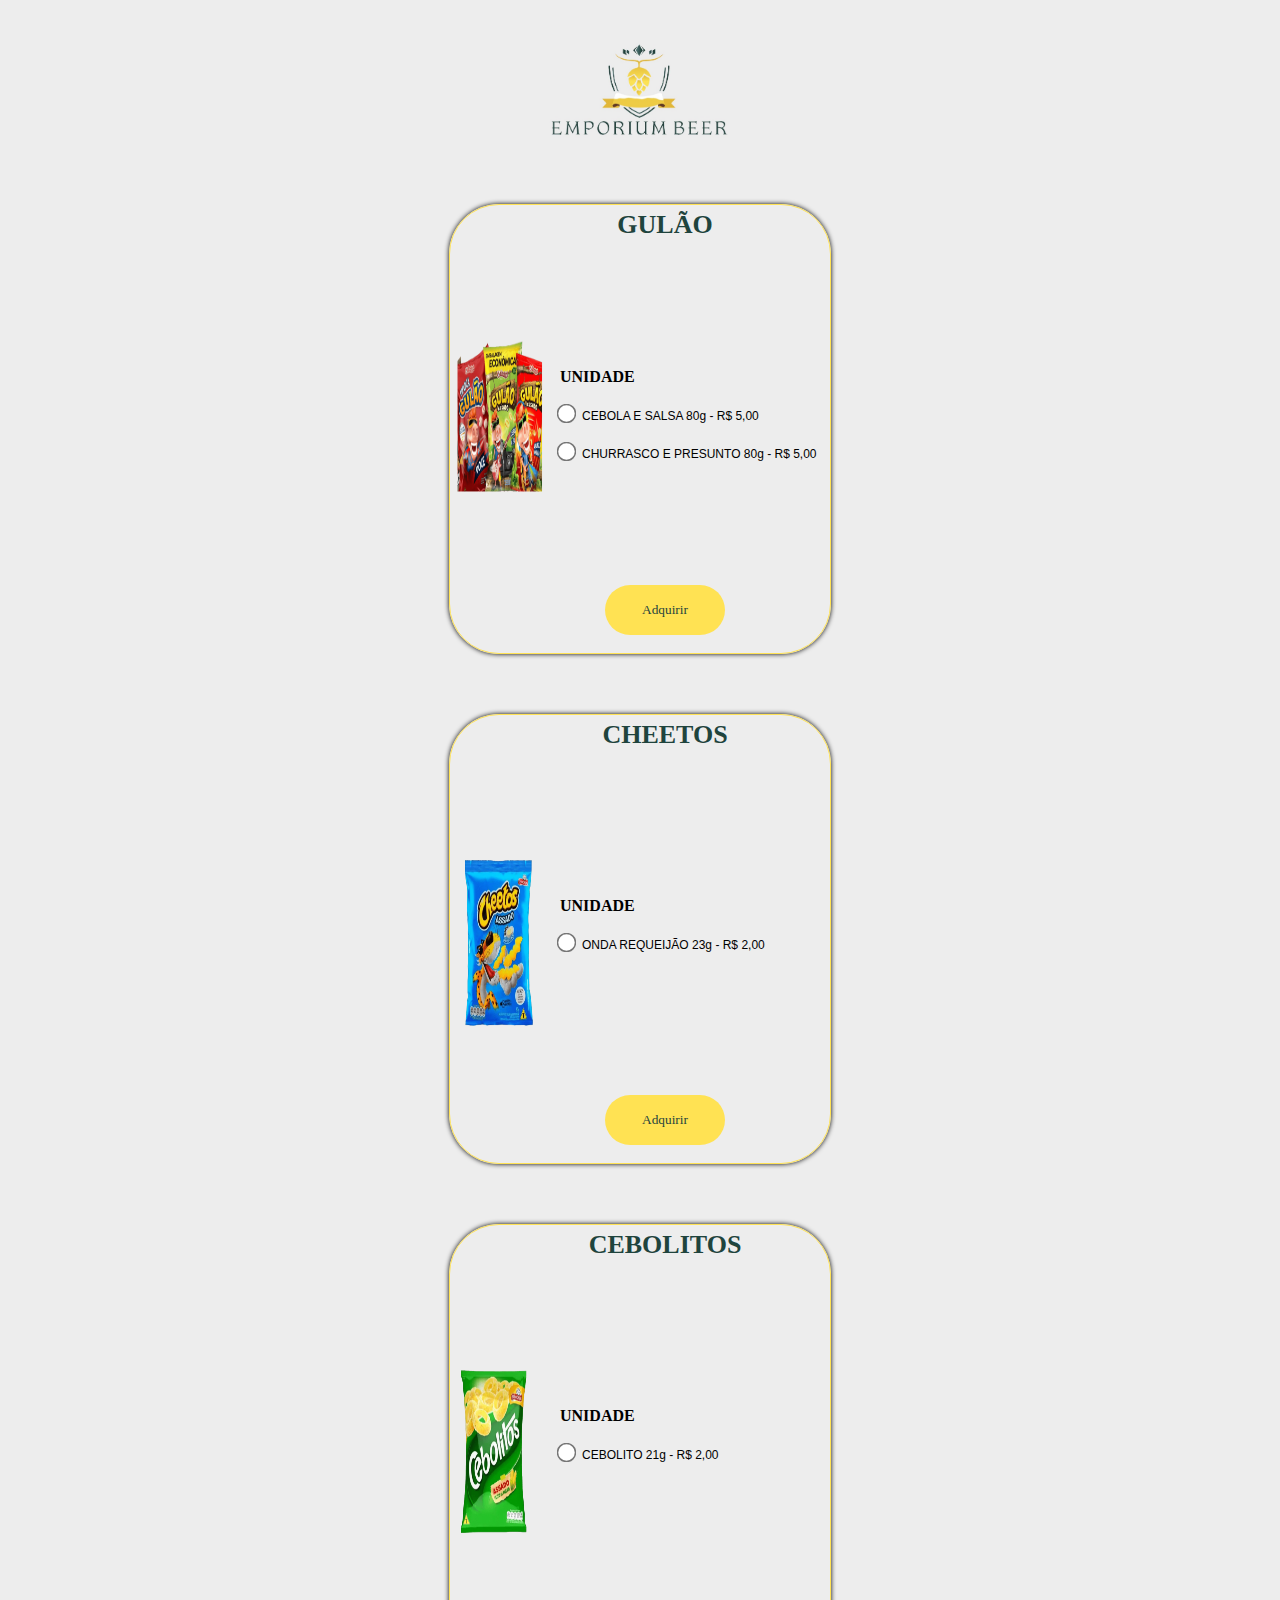
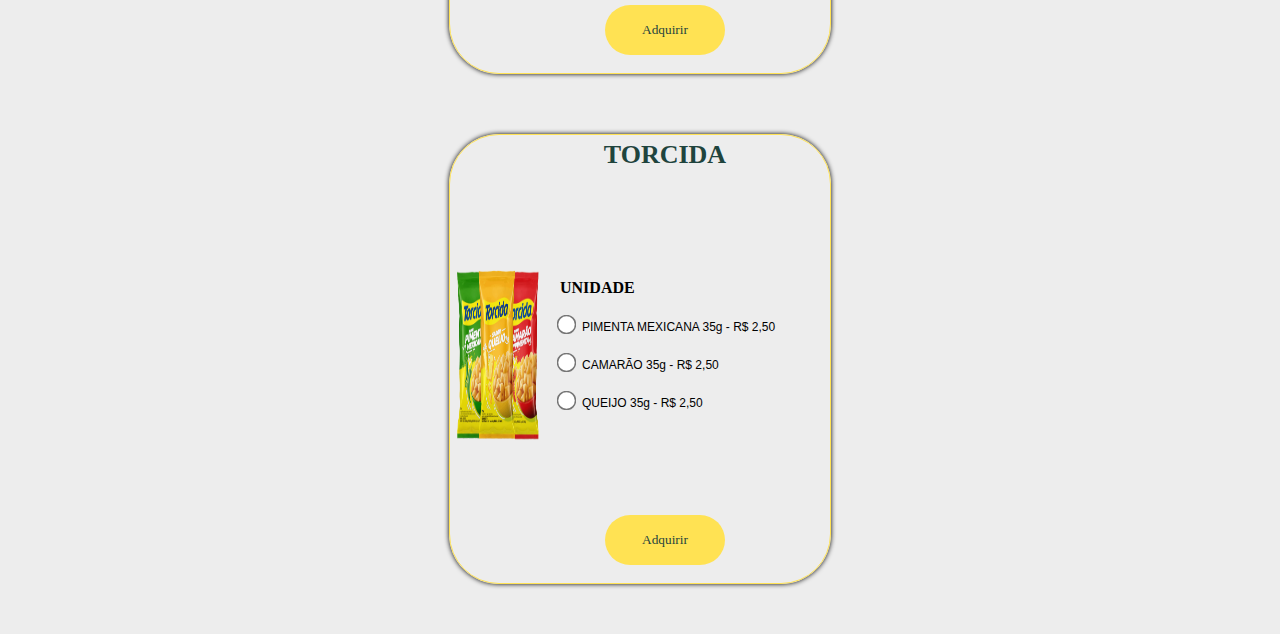
<file: salgadinhos/produtos.html>
<!DOCTYPE html>
<html lang="pt-br">

<head>
    <meta charset="UTF-8">
    <meta name="viewport" content="width=device-width, initial-scale=1.0">
    <title>Águas</title>
    <link rel="stylesheet" href="../styles/styleProdutos.css">
    <script src="../script/menu.js" defer></script>

</head>

<body>

    <!-- LOGO MARCA -->

    <header>
        <img src="../img/logo.jpeg" alt="" class="imgLogo">
    </header>

    <main>

        <!-- Gulão ----------------------------------------->
        <section class="blocoProduto">

            <!-- FOTO PRODUTO -->
            <div class="DivfotoProduto">
                <img src="../img/salgados/gulao.png" alt="" class="ImgProduto">
            </div>

            <!-- NOME PRODUTO -->
            <div class="divNomeProduto">
                <h1 class="nomeProduto">GULÃO</h1>
            </div>

            <!-- OPÇÕES -->
            <div class="DivEscolha">

                <h4>UNIDADE</h4>
                <div>
                    <input type="radio" name="produto" id="" class="RadioProdutos" value="5.00"
                        data-text="GULÃO CEBOLA E SALSA 80g(und)">
                    <label for="" class="LabelProduto">CEBOLA E SALSA 80g - R$ 5,00</label>
                </div>
        
                <div>
                    <input type="radio" name="produto" id="" class="RadioProdutos" value="5.00"
                        data-text="GULÃO CHURRASCO E PRESUNTO 80g (und)">
                    <label for="" class="LabelProduto">CHURRASCO E PRESUNTO 80g - R$ 5,00</label>
                </div>
            </div>

            <div class="divBotao">
                <!-- BOTÃO -->
                <button type="button" class="botaoComprar Comprar" id="botaoComprar">Adquirir</button>
            </div>
        </section>
        <!-- FIM -------------------------->


 <!-- CHEETOS ----------------------------------------->
 <section class="blocoProduto">

    <!-- FOTO PRODUTO -->
    <div class="DivfotoProduto">
        <img src="../img/salgados/cheetos.png" alt="" class="ImgProduto">
    </div>

    <!-- NOME PRODUTO -->
    <div class="divNomeProduto">
        <h1 class="nomeProduto">CHEETOS</h1>
    </div>

    <!-- OPÇÕES -->
    <div class="DivEscolha">

        <h4>UNIDADE</h4>
        <div>
            <input type="radio" name="produto" id="" class="RadioProdutos" value="2.00"
                data-text="GULÃO CEBOLA E SALSA 80g(und)">
            <label for="" class="LabelProduto">ONDA REQUEIJÃO 23g - R$ 2,00</label>
        </div>


    </div>

    <div class="divBotao">
        <!-- BOTÃO -->
        <button type="button" class="botaoComprar Comprar" id="botaoComprar">Adquirir</button>
    </div>
</section>
<!-- FIM -------------------------->


 <!-- CEBOLITOS ----------------------------------------->
 <section class="blocoProduto">

    <!-- FOTO PRODUTO -->
    <div class="DivfotoProduto">
        <img src="../img/salgados/cebolitos.png" alt="" class="ImgProduto">
    </div>

    <!-- NOME PRODUTO -->
    <div class="divNomeProduto">
        <h1 class="nomeProduto">CEBOLITOS</h1>
    </div>

    <!-- OPÇÕES -->
    <div class="DivEscolha">

        <h4>UNIDADE</h4>
        <div>
            <input type="radio" name="produto" id="" class="RadioProdutos" value="2.00"
                data-text="GULÃO CEBOLA E SALSA 80g(und)">
            <label for="" class="LabelProduto">CEBOLITO 21g - R$ 2,00</label>
        </div>


    </div>

    <div class="divBotao">
        <!-- BOTÃO -->
        <button type="button" class="botaoComprar Comprar" id="botaoComprar">Adquirir</button>
    </div>
</section>
<!-- FIM -------------------------->

 <!-- TORCIDA ----------------------------------------->
 <section class="blocoProduto">

    <!-- FOTO PRODUTO -->
    <div class="DivfotoProduto">
        <img src="../img/salgados/torcida.png" alt="" class="ImgProduto">
    </div>

    <!-- NOME PRODUTO -->
    <div class="divNomeProduto">
        <h1 class="nomeProduto">TORCIDA</h1>
    </div>

    <!-- OPÇÕES -->
    <div class="DivEscolha">

        <h4>UNIDADE</h4>
        <div>
            <input type="radio" name="produto" id="" class="RadioProdutos" value="2.50"
                data-text="TORCIDA PIMENTA MEXICANA 35g(und)">
            <label for="" class="LabelProduto">PIMENTA MEXICANA 35g - R$ 2,50</label>
        </div>

        <div>
            <input type="radio" name="produto" id="" class="RadioProdutos" value="2.50"
                data-text="TORCIDA CAMARÃO 35g 35g(und)">
            <label for="" class="LabelProduto">CAMARÃO 35g - R$ 2,50</label>
        </div>

        <div>
            <input type="radio" name="produto" id="" class="RadioProdutos" value="2.50"
                data-text="TORCIDA QUEIJO 35g(und)">
            <label for="" class="LabelProduto">QUEIJO 35g - R$ 2,50</label>
        </div>


    </div>

    <div class="divBotao">
        <!-- BOTÃO -->
        <button type="button" class="botaoComprar Comprar" id="botaoComprar">Adquirir</button>
    </div>
</section>
<!-- FIM -------------------------->


    </main>
</body>

</html>
</file>
<file: styles/styleMenu.css>
* {
    margin: 0px;
    padding: 0px;
    box-sizing: border-box;
}

body{
    background-color: rgb(237, 237, 237);   
}
#sectionMenu {

    display: flex;
    flex-direction: column;
    align-items: center;
    background-color: rgb(237, 237, 237);
    max-width: 100%;
    margin: auto;
    margin-bottom: 50px;
}

#imagemLogo {
    width: 200px;
    height: 200px;
}

#divConf {
    display: flex;
    flex-direction: column;
    gap: 25px;
}

.todosButtonMenu {
    background: rgb(238, 204, 70);
    color: rgb(31, 68, 61);
    width: 150px;
    height: 50px;
    font-family: Georgia, 'Times New Roman', Times, serif;
    border-radius: 25px;
    text-decoration: none;
    display: flex;
    justify-content: center;
    align-items: center;
}

.imgButton {
    width: 120px;
    height: 100px;
}

.divOrgan {
    display: flex;
    justify-content: center;
    align-items: center;
    gap: 10px;

}
</file>
<file: styles/styleProdutos.css>
* {
    margin: 0;
    padding: 0;
    box-sizing: border-box;
}

.Ptexto{
color: red;
text-align: center;
font-size: 13px;
}

.PtextoCoxinha{
    text-align:center;
    font-size: 12px; 
    margin: auto;
    width: 200px;  
    margin: 0px 0px 0px 10px;
}

body {
    display: flex;
    flex-direction: column;
    align-items: center;
    background-color: rgb(237, 237, 237);
    overflow-x: hidden;
    /* Evita rolagem horizontal */
}

.imgLogo {
    width: 200px;
    height: 200px
}

main {
    display: flex;
    flex-direction: column;
    align-items: center;
    max-width: 100%;
    gap: 10px;
}

.blocoProduto {
    overflow: hidden;
    /* Garante que nenhum conteúdo ultrapasse os limites do contêiner */
    border: 1px solid rgb(255, 226, 83);
    border-radius: 50px;
    box-shadow: 0px 0px 5px 0px;
    height: 450px;
    margin-bottom: 50px;
    /*parte grid*/
    display: grid;
    grid-template-columns: 100px 280px;
    grid-template-rows: 60px 300px 90px;

    grid-template-areas:
        'foto nome'
        'foto opcao'
        'foto botao'
    ;
}

.ImgProduto {
    width: 90px;
    height: 180px
}

.DivfotoProduto {
    grid-area: foto;
    display: flex;
    justify-content: center;
    align-items: center;
}



.nomeProduto {
    text-align: center;
    grid-area: nome;
    font-family: Georgia, 'Times New Roman', Times, serif;
    font-size: 26px;
    font-weight: 900;
    color: rgb(31, 68, 61);
    display: flex;
    justify-content: center;
    align-items: center;
    padding: 5px;
    margin: 0px 50px 0px 0px;
}

.DivEscolha {

    grid-area: opcao;
    display: flex;
    flex-direction: column;
    gap: 20px;
    display: flex;
    justify-content: center;
    padding: 0px 0px 0px 10px;
}

.divBotao {
    grid-area: botao;
    display: flex;
    justify-content: center;
    align-items: center;
    margin: 0px 50px 0px 0px;
}

.botaoComprar {
    background: rgb(255, 226, 83);
    color: rgb(31, 68, 61);
    width: 120px;
    height: 50px;
    font-family: Georgia, 'Times New Roman', Times, serif;
    border-radius: 25px;
    text-decoration: none;
    display: flex;
    justify-content: center;
    align-items: center;
    border: none;
  cursor: pointer;
}

.LabelProduto {
    font-family:Arial, Helvetica, sans-serif;
    font-size: 12px;
    margin: 0px 0px 0px 5px;
}

.RadioProdutos {
    transform: scale(1.5);
    /* Aumenta o tamanho do botão */
}
</file>
<file: styles/styleResumo.css>
.logo {
  width: 200px;
  height: 200px;
}

body{
  background: rgb(237, 237, 237); 
}

.sectionControle {
  background: rgb(237, 237, 237);
  display: flex;
  flex-direction: column;
  justify-content: center;
  align-items: center;
  margin: auto;
  width: 450px;
}


/*Botão*/

.linkAvancar {
  background: rgb(238, 204, 70);
    color: rgb(31, 68, 61);
    width: 120px;
    height: 50px;
    font-family: Georgia, 'Times New Roman', Times, serif;
    border-radius: 25px;
    text-decoration: none;
    display: flex;
    justify-content: center;
    align-items: center;

}

.botano {
  margin-top: 50px;
  display: flex;
  flex-direction: column;
  gap: 50px;
  justify-content: center;
  align-items: center;
margin-bottom: 50px;
}

/*mexe na cor do botao maisItens*/
.linkMaisItens {
  color: rgb(31, 68, 61);
  ;
}

h1 {
  margin: 40px 0px 50px 30px;
  color: rgb(31, 68, 61);
  font-family: Cambria, Cochin, Georgia, Times, 'Times New Roman', serif;
}


/*mexe no texto dentro das div*/
p {
  margin: 0px 0px 0px 20px;

}

/*mexe no conteúdo dentro da div mercadoria*/
.mercadoria {
  border-radius: 50px;
  box-shadow: 0px 0px 5px 0px;
  position: relative;
  /* Adicionado para que .excluirItem seja posicionado em relação a este elemento */
  border: 1px solid rgb(255, 226, 83);
  width: 350px;
font-size: 14px;
  margin: 10px 0 0 3%;
  padding-bottom: 30px;

}

/*mexe no texto dentro da div conteudo*/
.conteudo {
  display: flex;
  justify-content: center;
  flex-direction: column;
  gap: 20px;
}

/*mexe no texto valorGeral*/
.valor {
  font-family: 'Trebuchet MS', 'Lucida Sans Unicode', 'Lucida Grande', 'Lucida Sans', Arial, sans-serif;
  font-weight: 900;
  width: 270px;
  height: 35px;
  margin: 40px 0px 0px 50px;
  background-color: rgb(255, 226, 83);
  color: rgb(31, 68, 61);
  display: flex;
  justify-content: center;
  align-items: center;
}

/*mexe no botão excluir*/
.excluirItem {
  display: flex;
  position: absolute;
  background: none;
  color: #ff0000;
  border: none;
  top: 35px;
  /* Ajuste a distância do topo conforme necessário */
  right: 10px;
  /* Ajuste a distância da direita conforme necessário */
  font-family: 'Trebuchet MS', 'Lucida Sans Unicode', 'Lucida Grande', 'Lucida Sans', Arial, sans-serif;
  font-size: 12px;
  font-weight: 900;
  cursor: pointer;
}

.botaoMais {
  width: 20px;
  display: flex;
  justify-content: center;
  border: none;
  background-color: rgb(31, 68, 61);
  font-size: 15px;
  cursor: pointer;
  position: absolute;
  text-align: center;
  top: 150px;
  /* Ajuste a distância do topo conforme necessário */
  right: 220px;
  /* Ajuste a distância da direita conforme necessário */
  font-weight: 900;
  color: rgb(255, 255, 255);
}

.botaoMenos {
  width: 20px;
  display: flex;
  justify-content: center;
  border: none;
  background-color: rgb(31, 68, 61);
  font-size: 15px;
  text-align: center;
  cursor: pointer;
  position: absolute;
  top: 150px;
  /* Ajuste a distância do topo conforme necessário */
  right: 290px;

  /* Ajuste a distância da direita conforme necessário */
  font-weight: 900;
  color: rgb(255, 255, 255);
}


.displayQuantidade {
  width: 30px;
  height: 20px;
  display: flex;
  justify-content: center;
  align-items: center;
  border: none;
  font-size: 15px;
  text-align: center;
  cursor: pointer;
  position: absolute;
  top: 150px;
  /* Ajuste a distância do topo conforme necessário */
  right: 250px;
  /* Ajuste a distância da direita conforme necessário */
  font-weight: 900;
}
</file>
<file: styles/style-Endereco.css>
* {
    margin: 0px;
    padding: 0px;
    box-sizing: border-box;
}
.PTexto{
    color: rgb(31, 68, 61);
    font-size: 20px;
    font-family: Cambria, Cochin, Georgia, Times, 'Times New Roman', serif;
}


body {
    background-color: rgb(237, 237, 237);
    height: 1200px;
    font-weight: bolder;
    font-family: Cambria, Cochin, Georgia, Times, 'Times New Roman', serif;
    font-size: 16px;
}

.CaixasAcompanhamentos {
    margin: auto;
    display: flex;
    flex-direction: column;
    max-width: 500px;
    width: 430px;

}

.tituloeNDEREÇO {
    font-size: 20px;
    margin-top: 50px;
    text-align: center;
    color: rgb(31, 68, 61);
    font-family: Cambria, Cochin, Georgia, Times, 'Times New Roman', serif;
}

/*Botão*/
.acompanhamento {
    background: rgb(255, 226, 83);
    color: rgb(31, 68, 61);
    width: 120px;
    height: 50px;
    font-family: Georgia, 'Times New Roman', Times, serif;
    border-radius: 25px;
    text-decoration: none;
    display: flex;
    justify-content: center;
    align-items: center;
    border: none;
  cursor: pointer;
}

.bota2{
    margin-bottom: 50px;
}

.botano {
    display: flex;
    justify-content: center;
    align-items: center;
    margin: auto;
}

main {
    align-items: center;
    display: flex;
    flex-direction: column;
}

.endereco {
    display: flex;
    flex-direction: column;
    margin: 50px;
}

.retirada {
    margin: auto;
    display: flex;
    flex-direction: column;
    margin-top: 150px;
    height: 100px;
    gap: 20px;
}


/*logo*/
.LOGO {
    width: 200px;
    height: 200px;
    margin: auto;
}
</file>
<file: styles/style-Pagamento.css>
/*logo*/
.LOGO {
    width: 200px;
    height: 200px;
}

body{
    background-color: rgb(237, 237, 237);
}
section {
    width: 380px;
    display: flex;
    flex-direction: column;
    align-items: center;
    margin: auto;
}


.formulario {
    display: flex;
    flex-direction: column;
    margin-bottom: 20px;
    gap: 40px;
}

.inputClass{
    margin: 0px 0px 0px 150px
}

.labelPag{
    margin: 0px 0px -65px 0px
}

#trocoSection{
    margin: 20px 0px 0px 3em;
}

label {
    font-family: Georgia, 'Times New Roman', Times, serif;
    font-size: 20px;

}


/*Botão*/
.botao {
    background: rgb(238, 204, 70);
    color: rgb(31, 68, 61);
    width: 120px;
    height: 50px;
    font-family: Georgia, 'Times New Roman', Times, serif;
    border-radius: 25px;
    text-decoration: none;
    display: flex;
    justify-content: center;
    align-items: center;
    border: none;
}


.botano {
    display: flex;
    flex-direction: row;
    margin: 50px 0px 0px 60px;
    width: 200px;
}

#valorTroco {
    width: 300px;
}

/* Para navegadores modernos que suportam o seletor ::placeholder */
::placeholder {
    color: #ff0303;
    /* Substitua pela cor desejada */
}

/* Para navegadores mais antigos que suportam apenas o seletor ::-webkit-input-placeholder */
:-webkit-input-placeholder {
    color: #ff0303;
    /* Substitua pela cor desejada */
}

/* Para navegadores mais antigos que suportam apenas o seletor ::-moz-placeholder */
:-moz-placeholder {
    color: #ff0303;
    /* Substitua pela cor desejada */
}

/* Para navegadores mais antigos que suportam apenas o seletor :-ms-input-placeholder */
:-ms-input-placeholder {
    color: #ff0303;
    /* Substitua pela cor desejada */
}

h1 {
    margin: 40px 0px 50px 30px;
    font-family: Georgia, 'Times New Roman', Times, serif;
    color: rgb(31, 68, 61);
}
</file>
